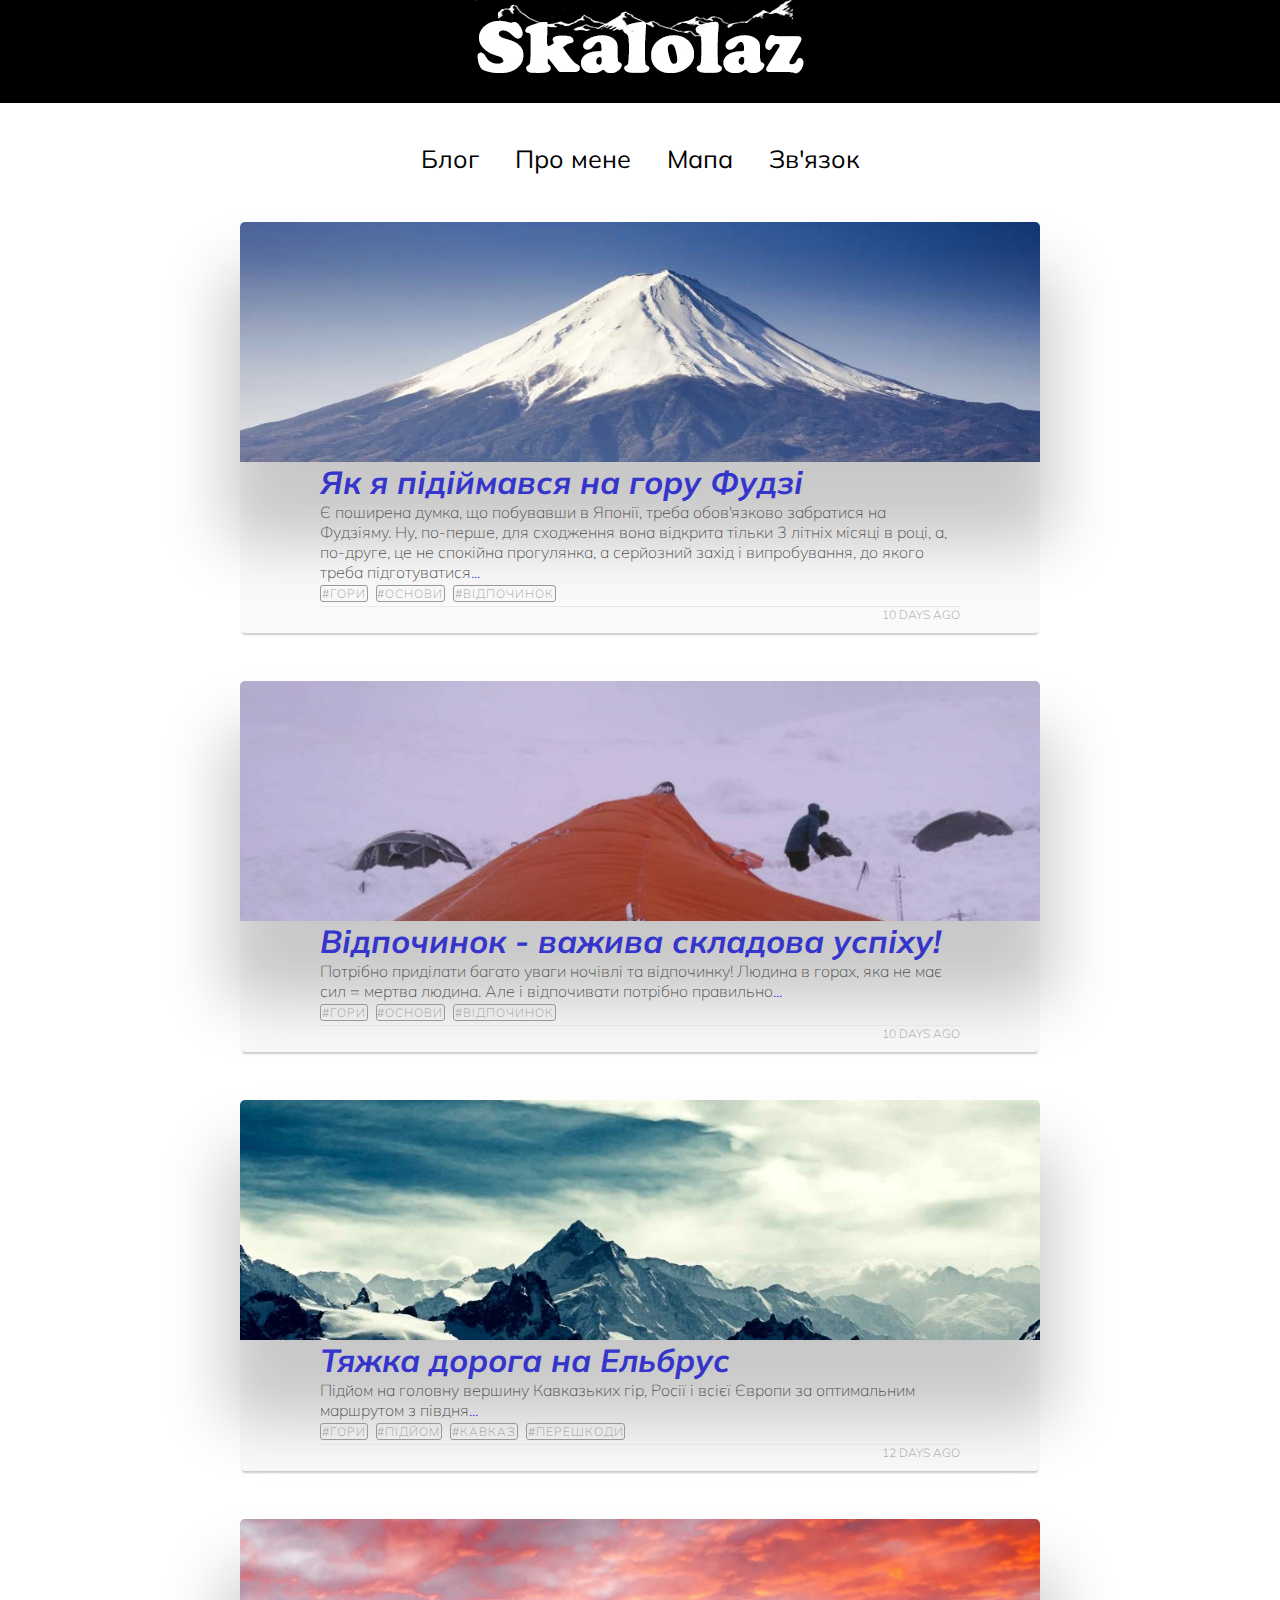
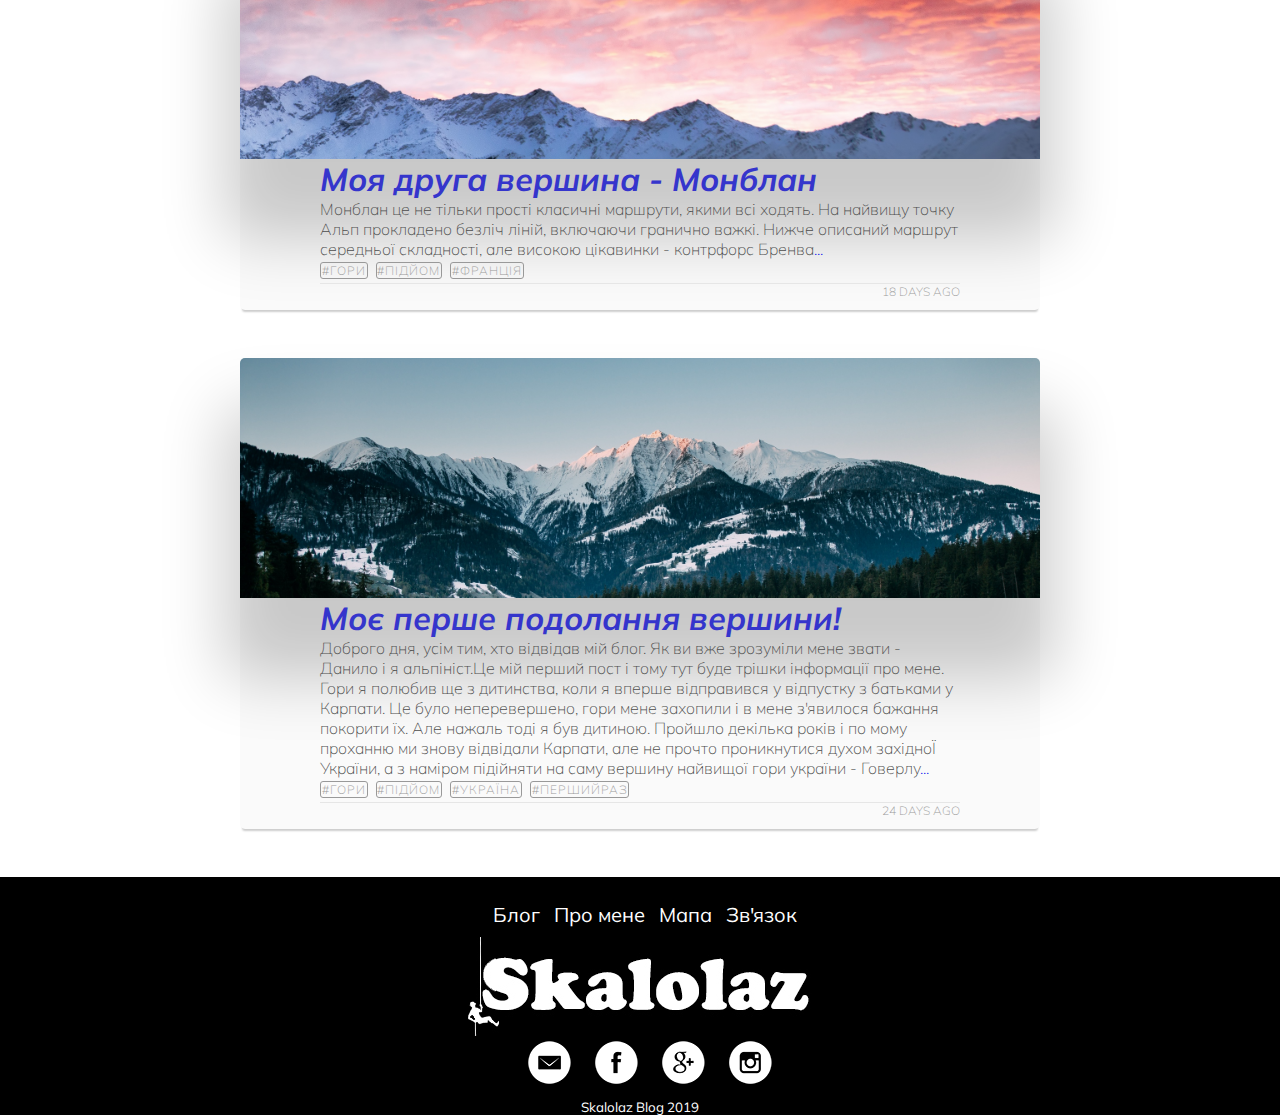
<file: index.html>
<!DOCTYPE html>
<html lang="en">
<head>
	<meta charset="UTF-8">
	<title>Skalolaz Blog</title>
	<link rel="stylesheet" href="css/style.css">
	<link rel="stylesheet" href="js/script.js">
	<link href="https://fonts.googleapis.com/css?family=Muli" rel="stylesheet">
</head>
<body>
<header>
	<div class="logo">
		<div class="logo">
		<a href="index.html"><img class="graficlogo" src="img/logo2.png" alt="logo"></a>
		</div>
	</div>
	<nav>
		<div class="topnav" id="myTopnav">
			<a href="index.html">Блог</a>
			<a href="about.html">Про мене</a>
			<a href="location.html">Мапа</a>
			<a href="contact.html">Зв'язок</a>
			<!--<a id="menu" href="#" class="icon">&#9776;</a>-->
		</div>
	</nav>
</header>
<main>
	<div class="blog-container">
		<div class="blog-header">
			<div class="blog-cover5">				
			</div>
		</div>
		<div class="blog-body">
			<div class="blog-title">
				<h1><a href="blog-5.html">Як я підіймався на гору Фудзі</a></h1>
			</div>
			<div class="blog-text">
			<p>Є поширена думка, що побувавши в Японії, треба обов'язково забратися на Фудзіяму. Ну, по-перше, для сходження вона відкрита тільки 3 літніх місяці в році, а, по-друге, це не спокійна прогулянка, а серйозний захід і випробування, до якого треба підготуватися<a href="blog-5.html">...</a></p></p>
			</div>
			<div class="blog-tags">
				<ul>
					<li><a href="#">#Гори</a></li>
					<li><a href="#">#Основи</a></li>
					<li><a href="#">#Відпочинок</a></li>
				</ul>
			</div>
		</div>
		<div class="blog-footer">
			<ul>
				<li class="published-date">10 days ago</li>
			</ul>
		</div>
	</div>
		<div class="blog-container">
		<div class="blog-header">
			<div class="blog-cover4">				
			</div>
		</div>
		<div class="blog-body">
			<div class="blog-title">
				<h1><a href="blog-4.html">Відпочинок - важива складова успіху!</a></h1>
			</div>
			<div class="blog-text">
			<p>Потрібно приділати багато уваги ночівлі та відпочинку! Людина в горах, яка не має сил = мертва людина. Але і відпочивати потрібно правильно<a href="blog-4.html">...</a></p></p>
			</div>
			<div class="blog-tags">
				<ul>
					<li><a href="#">#Гори</a></li>
					<li><a href="#">#Основи</a></li>
					<li><a href="#">#Відпочинок</a></li>
				</ul>
			</div>
		</div>
		<div class="blog-footer">
			<ul>
				<li class="published-date">10 days ago</li>
			</ul>
		</div>
	</div>
	<div class="blog-container">
		<div class="blog-header">
			<div class="blog-cover3">				
			</div>
		</div>
		<div class="blog-body">
			<div class="blog-title">
				<h1><a href="blog-3.html">Тяжка дорога на Ельбрус</a></h1>
			</div>
			<div class="blog-text">
			<p>Підйом на головну вершину Кавказьких гір, Росії і всієї Європи за оптимальним маршрутом з півдня<a href="blog-3.html">...</a></p></p>
			</div>
			<div class="blog-tags">
				<ul>
					<li><a href="#">#Гори</a></li>
					<li><a href="#">#Підйом</a></li>
					<li><a href="#">#Кавказ</a></li>
					<li><a href="#">#Перешкоди</a></li>
				</ul>
			</div>
		</div>
		<div class="blog-footer">
			<ul>
				<li class="published-date">12 days ago</li>
			</ul>
		</div>
	</div>
	<div class="blog-container">
		<div class="blog-header">
			<div class="blog-cover2">				
			</div>
		</div>
		<div class="blog-body">
			<div class="blog-title">
				<h1><a href="blog-2.html">Моя друга вершина - Монблан</a></h1>
			</div>
			<div class="blog-text">
			<p>Монблан це не тільки прості класичні маршрути, якими всі ходять. На найвищу точку Альп прокладено безліч ліній, включаючи гранично важкі. Нижче описаний маршрут середньої складності, але високою цікавинки - контрфорс Бренва<a href="blog-2.html">...</a></p></p>
			</div>
			<div class="blog-tags">
				<ul>
					<li><a href="#">#Гори</a></li>
					<li><a href="#">#Підйом</a></li>
					<li><a href="#">#Франція</a></li>
				</ul>
			</div>
		</div>
		<div class="blog-footer">
			<ul>
				<li class="published-date">18 days ago</li>
			</ul>
		</div>
	</div>
	<div class="blog-container">
		<div class="blog-header">
			<div class="blog-cover1">				
			</div>
		</div>
		<div class="blog-body">
			<div class="blog-title">
				<h1><a href="blog-1.html">Моє перше подолання вершини!</a></h1>
			</div>
			<div class="blog-text">
				<p>Доброго дня, усім тим, хто відвідав мій блог. Як ви вже зрозуміли мене звати - Данило і я альпініст.Це мій перший пост і тому тут буде трішки інформації про мене. Гори я полюбив ще з дитинства, коли я вперше відправився у відпустку з батьками у Карпати. Це було неперевершено, гори мене захопили і в мене з'явилося бажання покорити їх. Але нажаль тоді я був дитиною. Пройшло декілька років і по мому проханню ми знову відвідали Карпати, але не прочто проникнутися духом західноЇ України, а з наміром підійняти на саму вершину найвищої гори україни - Говерлу<a href="blog-1.html">...</a></p>
			</div>
			<div class="blog-tags">
				<ul>
					<li><a href="#">#Гори</a></li>
					<li><a href="#">#Підйом</a></li>
					<li><a href="#">#Україна</a></li>
					<li><a href="#">#Першийраз</a></li>
				</ul>
			</div>
		</div>
		<div class="blog-footer">
			<ul>
				<li class="published-date">24 days ago</li>
			</ul>
		</div>
	</div>
</main>
<footer>
	<nav>
		<a href="index.html">Блог</a>
		<a href="about.html">Про мене</a>
		<a href="location.html">Мапа</a>
		<a href="contact.html">Зв'язок</a>
	</nav>
	<div class="logo">
		<a href="index.html"><img class="graficlogo1" src="img/logo1.jpg" alt="logo"></a>
	</div>
	<div class="social">
		<a href="https://mail.google.com/mail/u/0/"><img src="img/em.png" alt="e-mail"></a>
		<a href="https://www.facebook.com/profile.php?id=100021815264156"><img src="img/face.png" alt="facebook"></a>
		<a href="https://plus.google.com/?hl=ru"><img src="img/goo.png" alt="google+"></a>
		<a href="https://www.instagram.com/mountainstyle_/?hl=ru"><img src="img/inst.png" alt="instagram"></a>
	</div>
	<p>
		Skalolaz Blog 2019
	</p>
</footer>




	<!--<script src="js/script.js"></script>-->
</body>
</html>
</file>
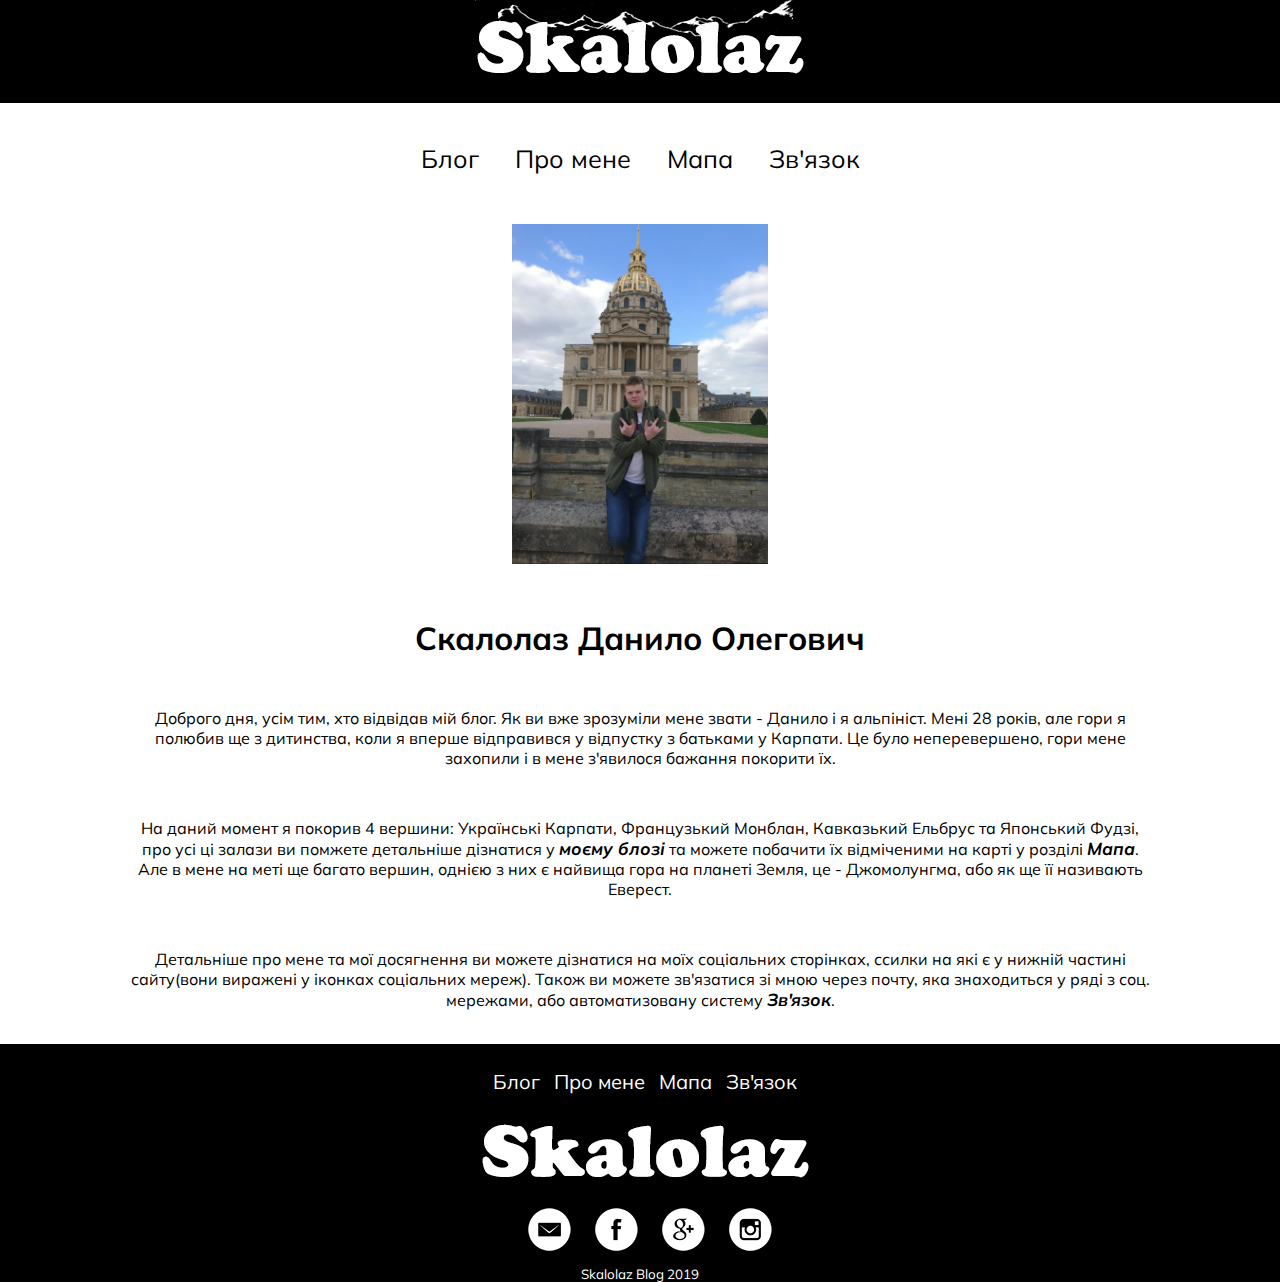
<file: about.html>
<!DOCTYPE html>
<html lang="en">
<head>
	<meta charset="UTF-8">
	<title>Skalolaz Blog</title>
	<link rel="stylesheet" href="css/style.css">
	<link rel="stylesheet" href="js/script.js">
	<link href="https://fonts.googleapis.com/css?family=Muli" rel="stylesheet">
</head>
<body>
<header>
	<div class="logo">
		<div class="logo">
		<a href="index.html"><img class="graficlogo" src="img/logo2.png" alt="logo"></a>
		</div>
	</div>
	<nav>
		<div class="topnav" id="myTopnav">
			<a href="index.html">Блог</a>
			<a href="about.html">Про мене</a>
			<a href="location.html">Мапа</a>
			<a href="contact.html">Зв'язок</a>
		</div>
	</nav>
</header>

<main>
	<div class="about_container">
	<img src="img/Skalolaz1.jpg" alt="Skalolaz">
	<h1>Скалолаз Данило Олегович</h1>
	<p>Доброго дня, усім тим, хто відвідав мій блог. Як ви вже зрозуміли мене звати - Данило і я альпініст. Мені 28 років, але гори я полюбив ще з дитинства, коли я вперше відправився у відпустку з батьками у Карпати. Це було неперевершено, гори мене захопили і в мене з'явилося бажання покорити їх.</p>
	<p>На даний момент я покорив 4 вершини: Українські Карпати, Французький Монблан, Кавказький Ельбрус та Японський Фудзі, про усі ці залази ви помжете детальніше дізнатися у <a href="index.html">моєму блозі</a> та можете побачити їх відміченими на карті у розділі <a href="location.html">Мапа</a>. Але в мене на меті ще багато вершин, однією з них є найвища гора на планеті Земля, це - Джомолунгма, або як ще її називають Еверест.</p>
	<p>Детальніше про мене та мої досягнення ви можете дізнатися на моїх соціальних сторінках, ссилки на які є у нижній частині сайту(вони виражені у іконках соціальних мереж). Також ви можете зв'язатися зі мною через почту, яка знаходиться у ряді з соц. мережами, або автоматизовану систему <a href="contact.html">Зв'язок</a>.</p>
</div>
</main>
<footer>
	<nav>
	<a href="index.html">Блог</a>
		<a href="about.html">Про мене</a>
		<a href="location.html">Мапа</a>
		<a href="contact.html">Зв'язок</a>
	</nav>
	<div class="logo">
		<a href="index.html"><img class="graficlogo1" src="img/logo.jpg" alt="logo"></a>
	</div>
	<div class="social">
		<a href="https://mail.google.com/mail/u/0/"><img src="img/em.png" alt="e-mail"></a>
		<a href="https://www.facebook.com/profile.php?id=100021815264156"><img src="img/face.png" alt="facebook"></a>
		<a href="https://plus.google.com/?hl=ru"><img src="img/goo.png" alt="google+"></a>
		<a href="https://www.instagram.com/mountainstyle_/?hl=ru"><img src="img/inst.png" alt="instagram"></a>
	</div>
	<p>
		Skalolaz Blog 2019
	</p>
</footer>




	<script src="js/script.js"></script>
</body>
</html>
</file>
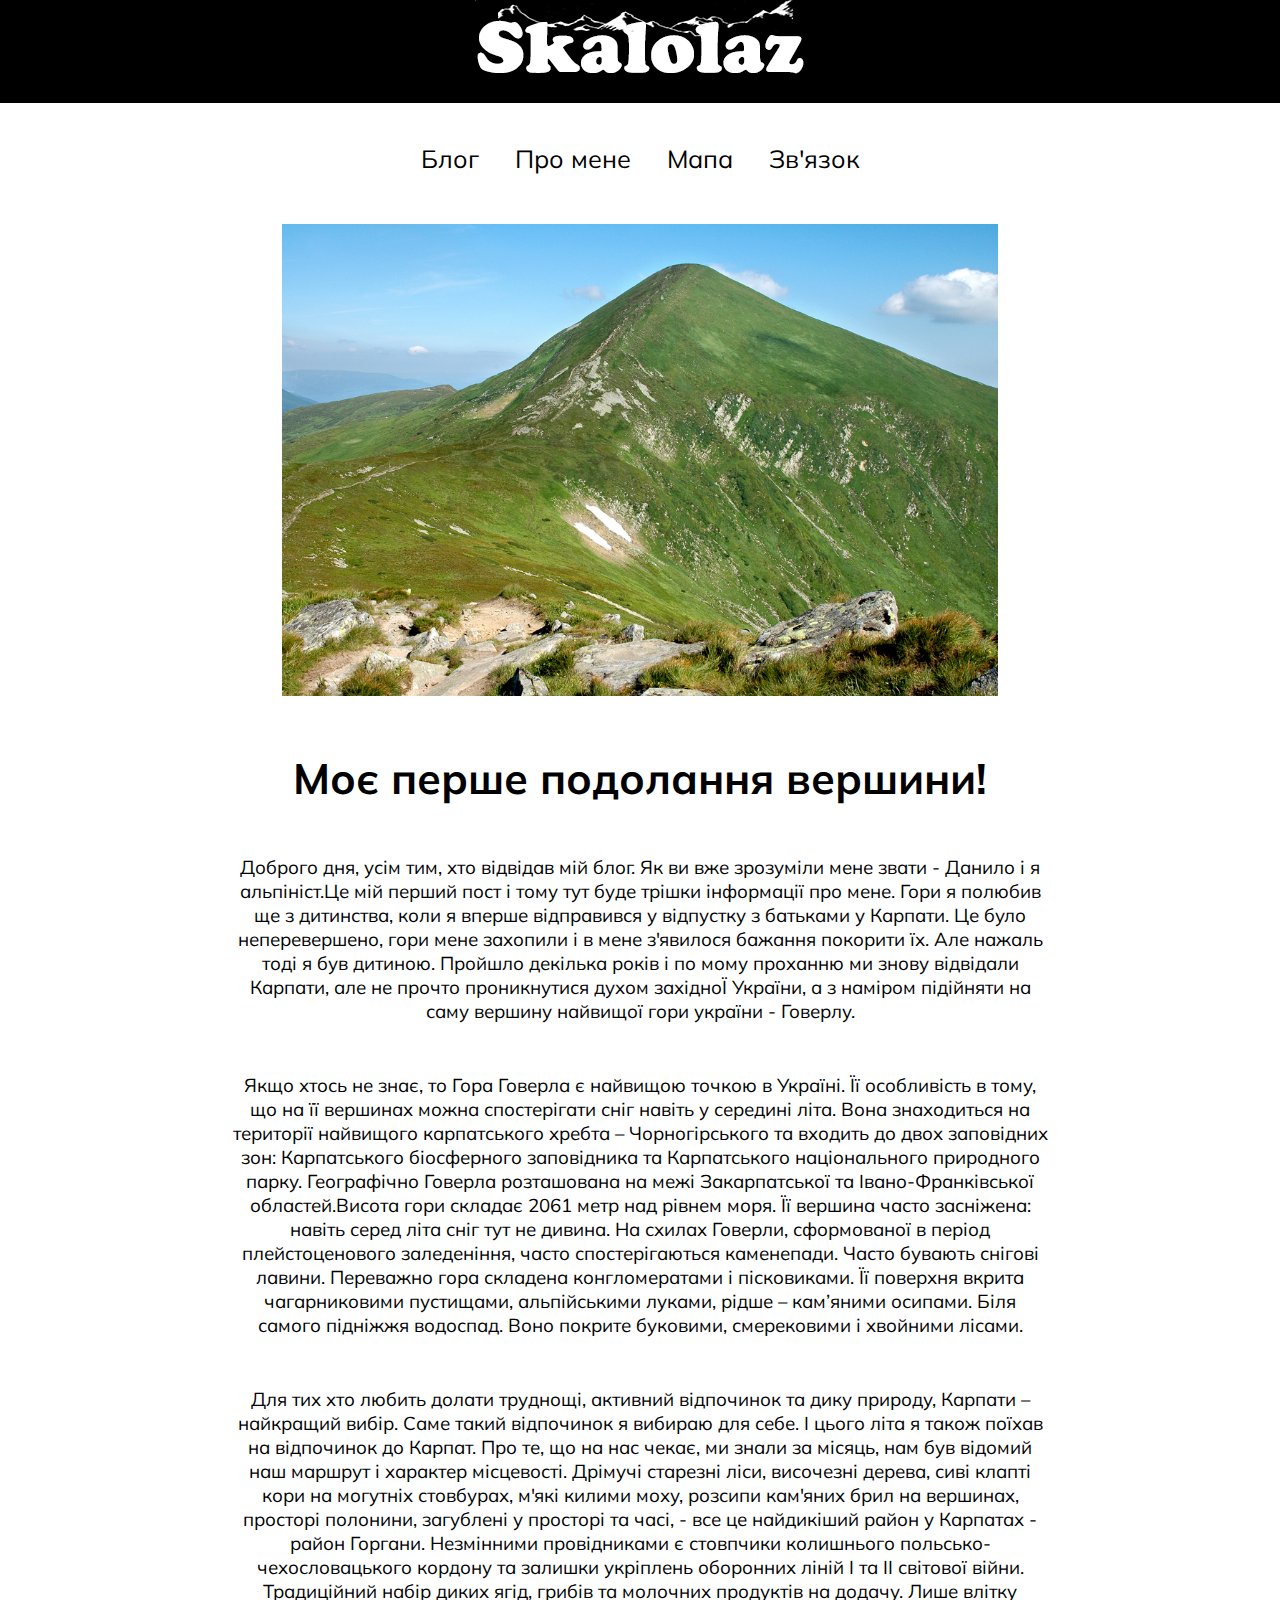
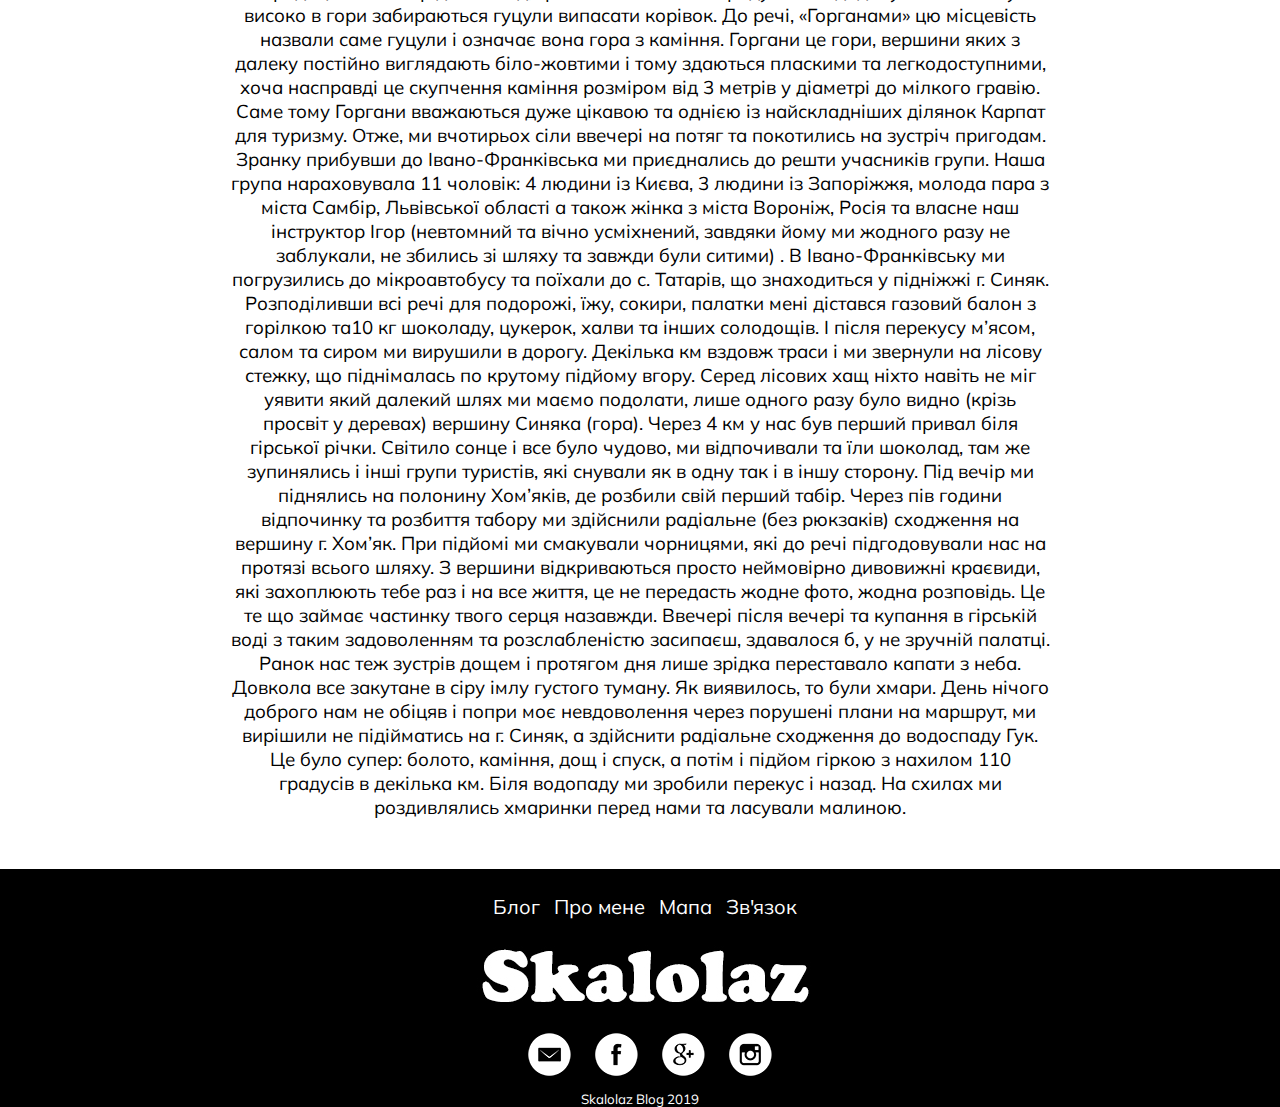
<file: blog-1.html>
<!DOCTYPE html>
<html lang="en">
<head>
	<meta charset="UTF-8">
	<title>Skalolaz Blog</title>
	<link rel="stylesheet" href="css/style.css">
	<link rel="stylesheet" href="js/script.js">
	<link href="https://fonts.googleapis.com/css?family=Muli" rel="stylesheet">
</head>
<body>
<header>
	<div class="logo">
		<div class="logo">
		<a href="index.html"><img class="graficlogo" src="img/logo2.png" alt="logo"></a>
		</div>
	</div>
	<nav>
		<div class="topnav" id="myTopnav">
			<a href="index.html">Блог</a>
			<a href="about.html">Про мене</a>
			<a href="location.html">Мапа</a>
			<a href="contact.html">Зв'язок</a>
		</div>
	</nav>
</header>

<main class="blog-1">
	<img src="img/goverla.jpg" alt="mountain">
	<div class="blog-1-container">
		<h2>Моє перше подолання вершини!</h2>
		<p>Доброго дня, усім тим, хто відвідав мій блог. Як ви вже зрозуміли мене звати - Данило і я альпініст.Це мій перший пост і тому тут буде трішки інформації про мене. Гори я полюбив ще з дитинства, коли я вперше відправився у відпустку з батьками у Карпати. Це було неперевершено, гори мене захопили і в мене з'явилося бажання покорити їх. Але нажаль тоді я був дитиною. Пройшло декілька років і по мому проханню ми знову відвідали Карпати, але не прочто проникнутися духом західноЇ України, а з наміром підійняти на саму вершину найвищої гори україни - Говерлу.</p>
		<p>Якщо хтось не знає, то Гора Говерла є найвищою точкою в Україні. Її особливість в тому, що на її вершинах можна спостерігати сніг навіть у середині літа. Вона знаходиться на території найвищого карпатського хребта – Чорногірського та входить до двох заповідних зон: Карпатського біосферного заповідника та Карпатського національного природного парку. Географічно Говерла розташована на межі Закарпатської та Івано-Франківської областей.Висота гори складає 2061 метр над рівнем моря. Її вершина часто засніжена: навіть серед літа сніг тут не дивина. На схилах Говерли, сформованої в період  плейстоценового заледеніння, часто спостерігаються каменепади. Часто бувають снігові лавини. Переважно гора складена конгломератами і пісковиками. Її поверхня вкрита чагарниковими пустищами, альпійськими луками, рідше – кам’яними осипами. Біля самого підніжжя водоспад. Воно покрите буковими, смерековими і хвойними лісами.</p>
		<p>Для тих хто любить долати труднощі, активний відпочинок та дику природу, Карпати – найкращий вибір. Саме такий відпочинок я вибираю для себе. І цього літа я також поїхав на відпочинок до Карпат. Про те, що на нас чекає, ми знали за місяць, нам був відомий наш маршрут і характер місцевості. Дрімучі старезні ліси, височезні дерева, сиві клапті кори на могутніх стовбурах, м'які килими моху, розсипи кам'яних брил на вершинах, просторі полонини, загублені у просторі та часі, - все це найдикіший район у Карпатах - район Горгани. Незмінними провідниками є стовпчики колишнього польсько-чехословацького кордону та залишки укріплень оборонних ліній І та ІІ світової війни. Традиційний набір диких ягід, грибів та молочних продуктів на додачу. Лише влітку високо в гори забираються гуцули випасати корівок. До речі, «Горганами» цю місцевість назвали саме гуцули і означає вона гора з каміння. Горгани це гори, вершини яких з далеку постійно виглядають біло-жовтими і тому здаються пласкими та легкодоступними, хоча насправді це скупчення каміння розміром від 3 метрів у діаметрі до мілкого гравію. Саме тому Горгани вважаються дуже цікавою та однією із найскладніших ділянок Карпат для туризму.
		Отже, ми вчотирьох сіли ввечері на потяг та покотились на зустріч пригодам. Зранку прибувши до Івано-Франківська ми приєднались до решти учасників групи. 
		Наша група нараховувала 11 чоловік: 4 людини із Києва, 3 людини із Запоріжжя, молода пара з міста Самбір, Львівської області а також жінка з міста Вороніж, Росія та власне наш інструктор Ігор (невтомний та вічно усміхнений, завдяки йому ми жодного разу не заблукали, не збились зі шляху та завжди були ситими) .
		В Івано-Франківську ми погрузились до мікроавтобусу та поїхали до с. Татарів, що знаходиться у підніжжі г. Синяк. Розподіливши всі речі для подорожі, їжу, сокири, палатки мені дістався газовий балон з горілкою та10 кг шоколаду, цукерок, халви та інших солодощів. І після перекусу м’ясом, салом та сиром ми вирушили в дорогу. Декілька км вздовж траси і ми звернули на лісову стежку, що піднімалась по крутому підйому вгору. Серед лісових хащ ніхто навіть не міг уявити який далекий шлях ми маємо подолати, лише одного разу було видно (крізь просвіт у деревах) вершину Синяка (гора). Через 4 км у нас був перший привал біля гірської річки. Світило сонце і все було чудово, ми відпочивали та їли шоколад, там же зупинялись і інші групи туристів, які снували як в одну так і в іншу сторону. Під вечір ми піднялись на полонину Хом’яків, де розбили свій перший табір. Через пів години відпочинку та розбиття табору ми здійснили радіальне (без рюкзаків) сходження на вершину г. Хом’як. При підйомі ми смакували чорницями, які до речі підгодовували нас на протязі всього шляху. З вершини відкриваються просто неймовірно дивовижні краєвиди, які захоплюють тебе раз і на все життя, це не передасть жодне фото, жодна розповідь. Це те що займає частинку твого серця назавжди. Ввечері після вечері та купання в гірській воді з таким задоволенням та розслабленістю засипаєш, здавалося б, у не зручній палатці.
		Ранок нас теж зустрів дощем і протягом дня лише зрідка переставало капати з неба. Довкола все закутане в сіру імлу густого туману. Як виявилось, то були хмари.
		День нічого доброго нам не обіцяв і попри моє невдоволення через порушені плани на маршрут, ми вирішили не підійматись на г. Синяк, а здійснити радіальне сходження до водоспаду Гук. Це було супер: болото, каміння, дощ і спуск, а потім і підйом гіркою з нахилом 110 градусів в декілька км. Біля водопаду ми зробили перекус і назад. На схилах ми роздивлялись хмаринки перед нами та ласували малиною. </p>

	</div>

</main>
<footer>
	<nav>
		<a href="index.html">Блог</a>
			<a href="about.html">Про мене</a>
			<a href="location.html">Мапа</a>
			<a href="contact.html">Зв'язок</a>
	</nav>
	<div class="logo">
		<a href="index.html"><img class="graficlogo1" src="img/logo.jpg" alt="logo"></a>
	</div>
	<div class="social">
		<a href="https://mail.google.com/mail/u/0/"><img src="img/em.png" alt="e-mail"></a>
		<a href="https://www.facebook.com/profile.php?id=100021815264156"><img src="img/face.png" alt="facebook"></a>
		<a href="https://plus.google.com/?hl=ru"><img src="img/goo.png" alt="google+"></a>
		<a href="https://www.instagram.com/mountainstyle_/?hl=ru"><img src="img/inst.png" alt="instagram"></a>
	</div>
	<p>
		Skalolaz Blog 2019
	</p>
</footer>

</body>
</html>
</file>
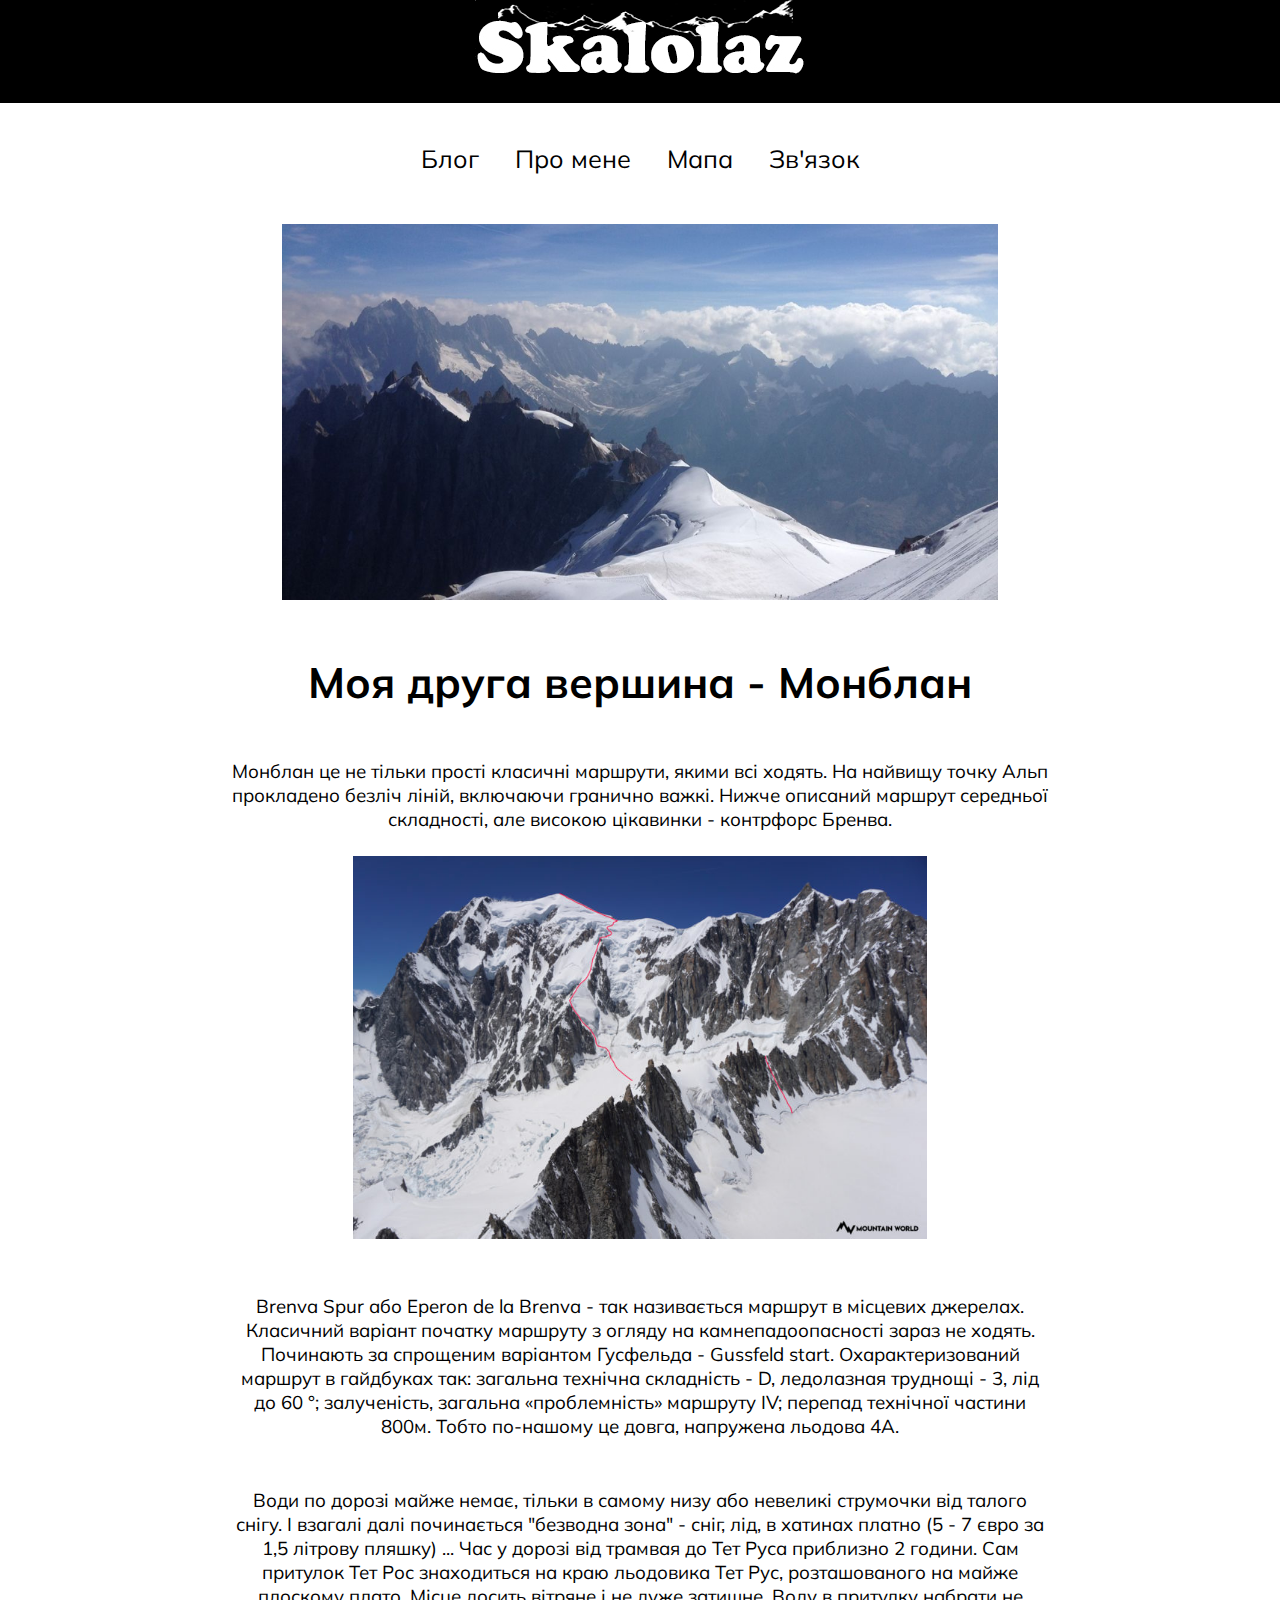
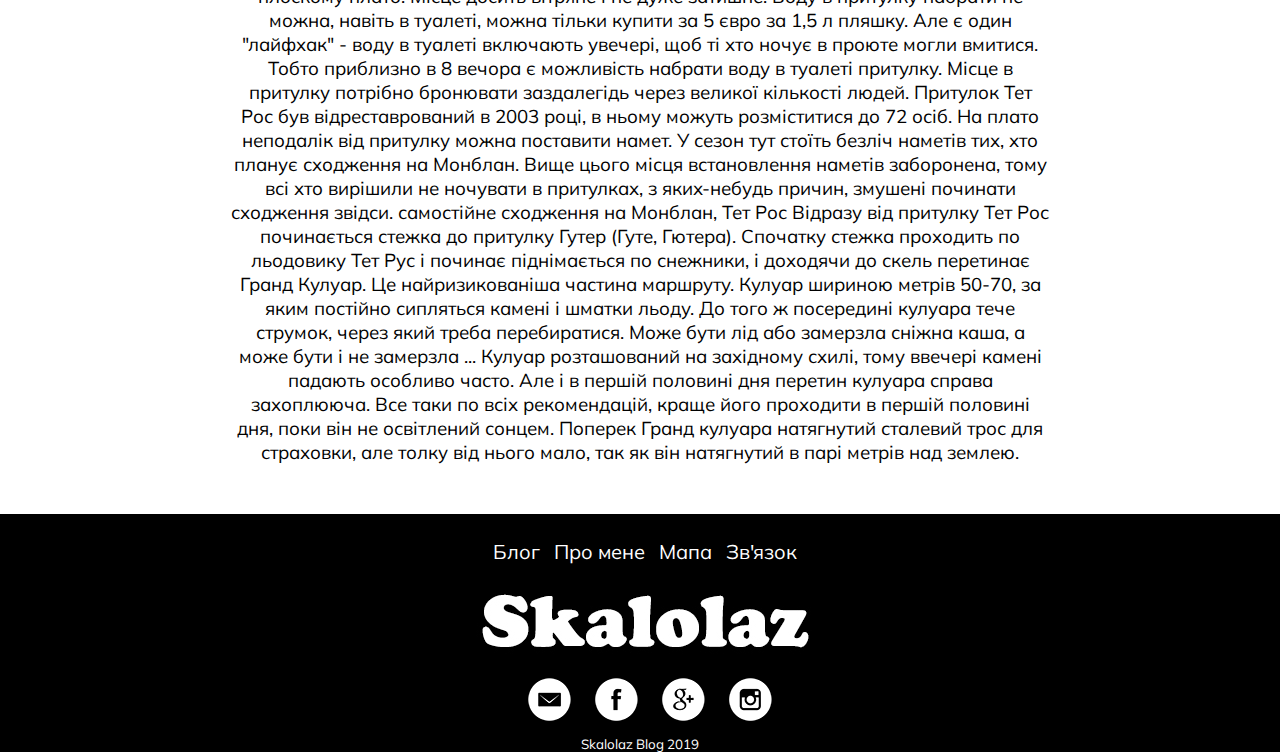
<file: blog-2.html>
<!DOCTYPE html>
<html lang="en">
<head>
	<meta charset="UTF-8">
	<title>Skalolaz Blog</title>
	<link rel="stylesheet" href="css/style.css">
	<link rel="stylesheet" href="js/script.js">
	<link href="https://fonts.googleapis.com/css?family=Muli" rel="stylesheet">
</head>
<body>
<header>
	<div class="logo">
		<div class="logo">
		<a href="index.html"><img class="graficlogo" src="img/logo2.png" alt="logo"></a>
		</div>
	</div>
	<nav>
		<div class="topnav" id="myTopnav">
			<a href="index.html">Блог</a>
			<a href="about.html">Про мене</a>
			<a href="location.html">Мапа</a>
			<a href="contact.html">Зв'язок</a>
		</div>
	</nav>
</header>

<main class="blog-1">
	<img src="img/monblan.jpg" alt="mountain">
	<div class="blog-1-container">
		<h2>Моя друга вершина - Монблан</h2>
		<p>Монблан це не тільки прості класичні маршрути, якими всі ходять. На найвищу точку Альп прокладено безліч ліній, включаючи гранично важкі. Нижче описаний маршрут середньої складності, але високою цікавинки - контрфорс Бренва.</p>
		<img src="img/monblan1.jpg" alt="marshrut">
		<p>Brenva Spur або Eperon de la Brenva - так називається маршрут в місцевих джерелах. Класичний варіант початку маршруту з огляду на камнепадоопасності зараз не ходять. Починають за спрощеним варіантом Гусфельда - Gussfeld start.
		Охарактеризований маршрут в гайдбуках так: загальна технічна складність - D, ледолазная труднощі - 3, лід до 60 °; залученість, загальна «проблемність» маршруту IV; перепад технічної частини 800м. Тобто по-нашому це довга, напружена льодова 4А.</p>
		<p>Води по дорозі майже немає, тільки в самому низу або невеликі струмочки від талого снігу. І взагалі далі починається "безводна зона" - сніг, лід, в хатинах платно (5 - 7 євро за 1,5 літрову пляшку) ...
		Час у дорозі від трамвая до Тет Руса приблизно 2 години.
		Сам притулок Тет Рос знаходиться на краю льодовика Тет Рус, розташованого на майже плоскому плато. Місце досить вітряне і не дуже затишне. Воду в притулку набрати не можна, навіть в туалеті, можна тільки купити за 5 євро за 1,5 л пляшку. Але є один "лайфхак" - воду в туалеті включають увечері, щоб ті хто ночує в проюте могли вмитися. Тобто приблизно в 8 вечора є можливість набрати воду в туалеті притулку. Місце в притулку потрібно бронювати заздалегідь через великої кількості людей. Притулок Тет Рос був відреставрований в 2003 році, в ньому можуть розміститися до 72 осіб. На плато неподалік від притулку можна поставити намет. У сезон тут стоїть безліч наметів тих, хто планує сходження на Монблан. Вище цього місця встановлення наметів заборонена, тому всі хто вирішили не ночувати в притулках, з яких-небудь причин, змушені починати сходження звідси.
		самостійне сходження на Монблан, Тет Рос
		Відразу від притулку Тет Рос починається стежка до притулку Гутер (Гуте, Гютера). Спочатку стежка проходить по льодовику Тет Рус і починає піднімається по снежники, і доходячи до скель перетинає Гранд Кулуар. Це найризикованіша частина маршруту. Кулуар шириною метрів 50-70, за яким постійно сипляться камені і шматки льоду. До того ж посередині кулуара тече струмок, через який треба перебиратися. Може бути лід або замерзла сніжна каша, а може бути і не замерзла ... Кулуар розташований на західному схилі, тому ввечері камені падають особливо часто. Але і в першій половині дня перетин кулуара справа захоплююча. Все таки по всіх рекомендацій, краще його проходити в першій половині дня, поки він не освітлений сонцем.

		Поперек Гранд кулуара натягнутий сталевий трос для страховки, але толку від нього мало, так як він натягнутий в парі метрів над землею.</p>
	</div>

</main>
<footer>
	<nav>
		<a href="index.html">Блог</a>
			<a href="about.html">Про мене</a>
			<a href="location.html">Мапа</a>
			<a href="contact.html">Зв'язок</a>
	</nav>
	<div class="logo">
		<a href="index.html"><img class="graficlogo1" src="img/logo.jpg" alt="logo"></a>
	</div>
	<div class="social">
		<a href="https://mail.google.com/mail/u/0/"><img src="img/em.png" alt="e-mail"></a>
		<a href="https://www.facebook.com/profile.php?id=100021815264156"><img src="img/face.png" alt="facebook"></a>
		<a href="https://plus.google.com/?hl=ru"><img src="img/goo.png" alt="google+"></a>
		<a href="https://www.instagram.com/mountainstyle_/?hl=ru"><img src="img/inst.png" alt="instagram"></a>
	</div>
	<p>
		Skalolaz Blog 2019
	</p>
</footer>

</body>
</html>
</file>
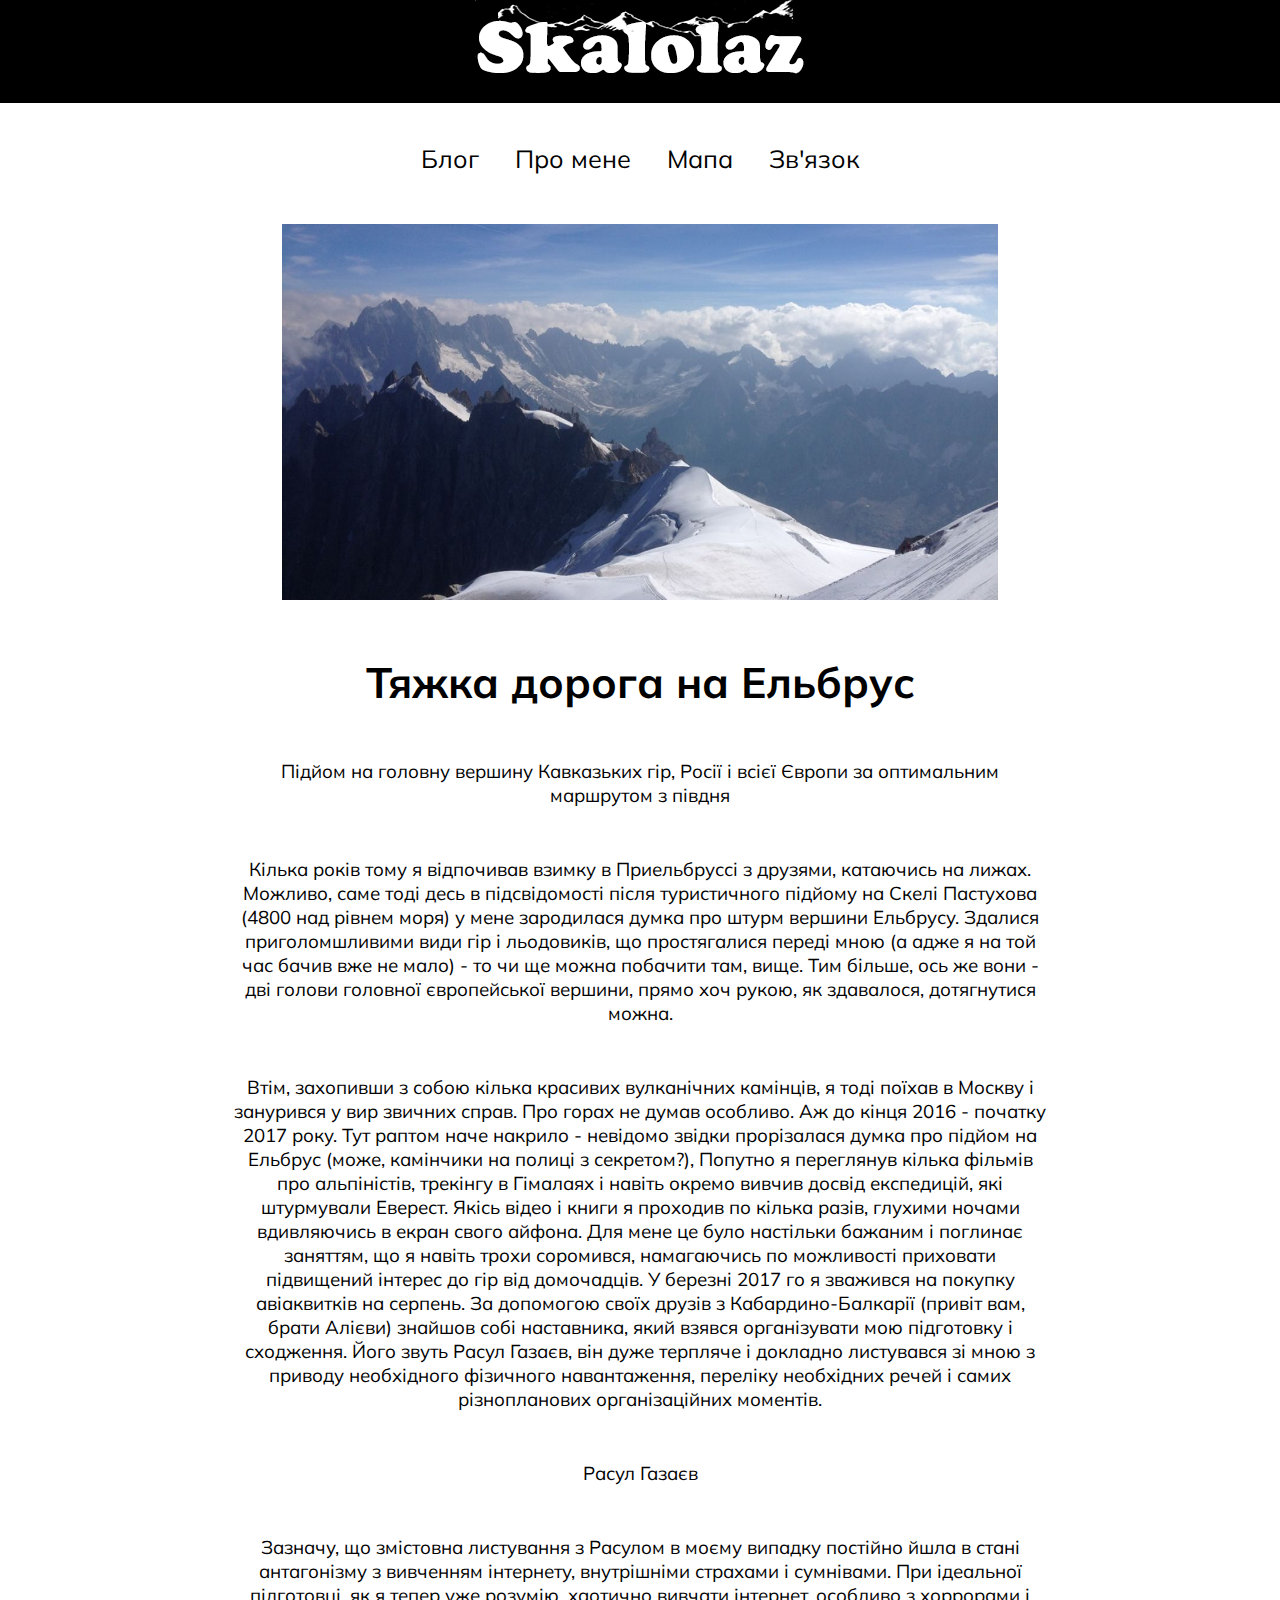
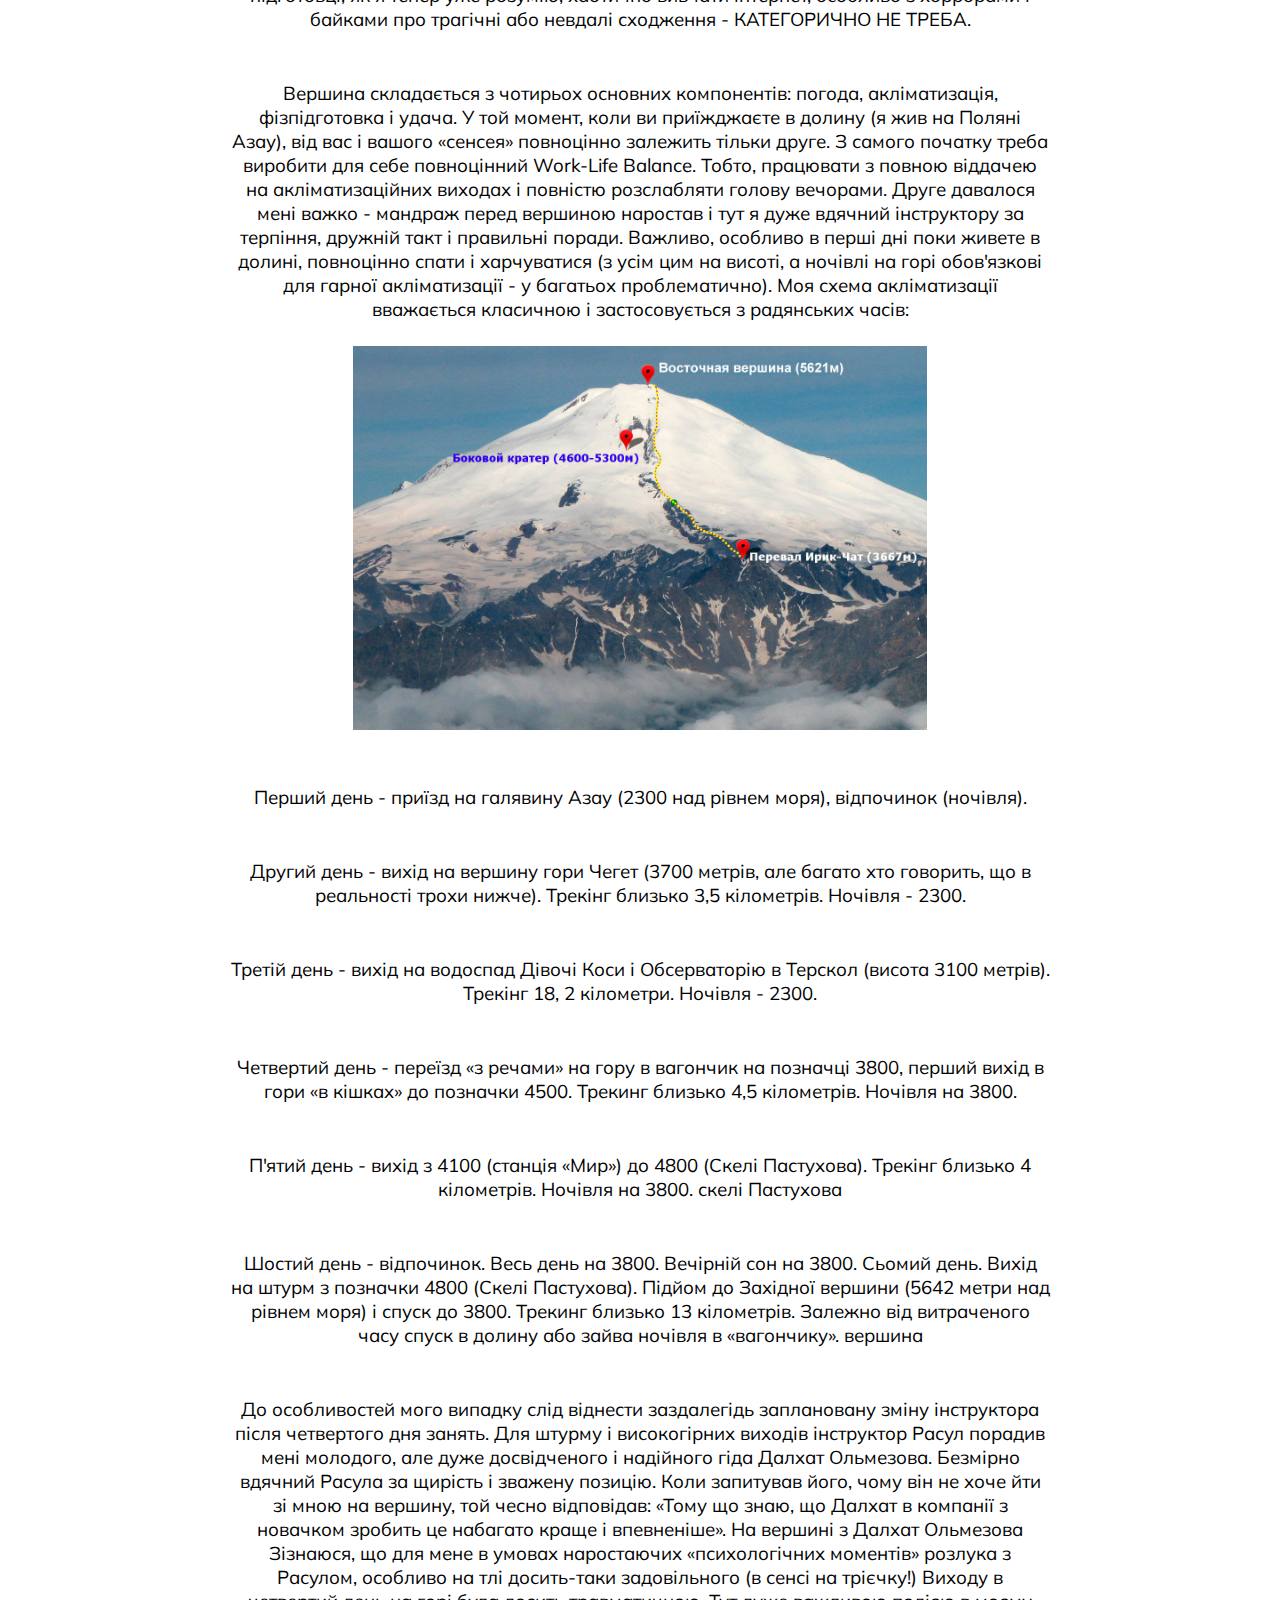
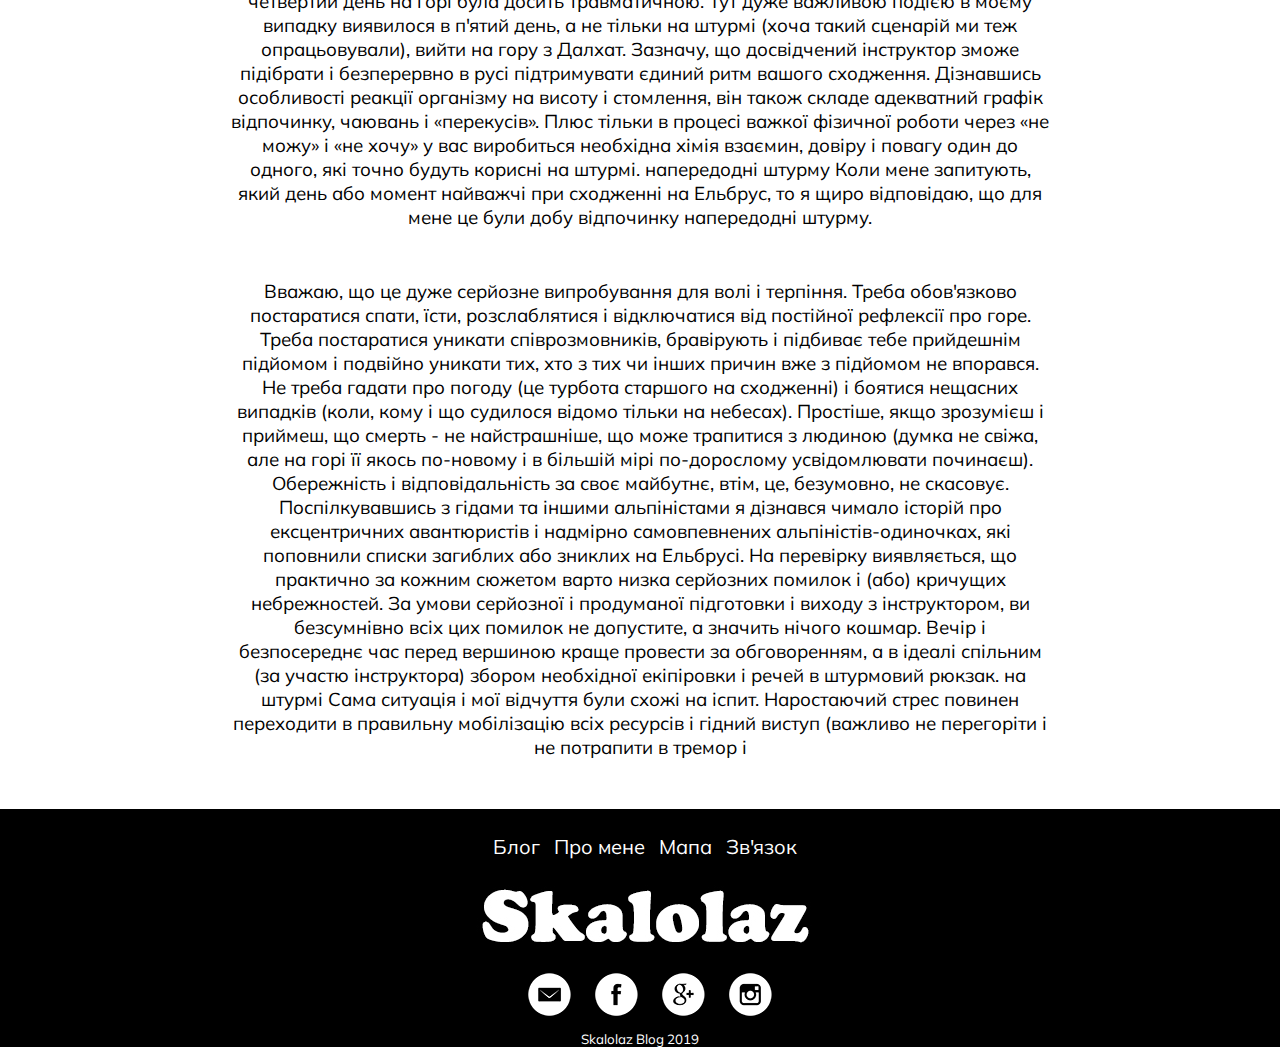
<file: blog-3.html>
<!DOCTYPE html>
<html lang="en">
<head>
	<meta charset="UTF-8">
	<title>Skalolaz Blog</title>
	<link rel="stylesheet" href="css/style.css">
	<link rel="stylesheet" href="js/script.js">
	<link href="https://fonts.googleapis.com/css?family=Muli" rel="stylesheet">
</head>
<body>
<header>
	<div class="logo">
		<div class="logo">
		<a href="index.html"><img class="graficlogo" src="img/logo2.png" alt="logo"></a>
		</div>
	</div>
	<nav>
		<div class="topnav" id="myTopnav">
			<a href="index.html">Блог</a>
			<a href="about.html">Про мене</a>
			<a href="location.html">Мапа</a>
			<a href="contact.html">Зв'язок</a>
		</div>
	</nav>
</header>

<main class="blog-1">
	<img src="img/monblan.jpg" alt="mountain">
	<div class="blog-1-container">
		<h2>Тяжка дорога на Ельбрус</h2>
		<p>Підйом на головну вершину Кавказьких гір, Росії і всієї Європи за оптимальним маршрутом з півдня</p>
		<p>Кілька років тому я відпочивав взимку в Приельбруссі з друзями, катаючись на лижах. Можливо, саме тоді десь в підсвідомості після туристичного підйому на Скелі Пастухова (4800 над рівнем моря) у мене зародилася думка про штурм вершини Ельбрусу. Здалися приголомшливими види гір і льодовиків, що простягалися переді мною (а адже я на той час бачив вже не мало) - то чи ще можна побачити там, вище. Тим більше, ось же вони - дві голови головної європейської вершини, прямо хоч рукою, як здавалося, дотягнутися можна.</p>
		<p>Втім, захопивши з собою кілька красивих вулканічних камінців, я тоді поїхав в Москву і занурився у вир звичних справ. Про горах не думав особливо.
		Аж до кінця 2016 - початку 2017 року. Тут раптом наче накрило - невідомо звідки прорізалася думка про підйом на Ельбрус (може, камінчики на полиці з секретом?), Попутно я переглянув кілька фільмів про альпіністів, трекінгу в Гімалаях і навіть окремо вивчив досвід експедицій, які штурмували Еверест.
		Якісь відео і книги я проходив по кілька разів, глухими ночами вдивляючись в екран свого айфона. Для мене це було настільки бажаним і поглинає заняттям, що я навіть трохи соромився, намагаючись по можливості приховати підвищений інтерес до гір від домочадців.
		У березні 2017 го я зважився на покупку авіаквитків на серпень. За допомогою своїх друзів з Кабардино-Балкарії (привіт вам, брати Алієви) знайшов собі наставника, який взявся організувати мою підготовку і сходження.
		Його звуть Расул Газаєв, він дуже терпляче і докладно листувався зі мною з приводу необхідного фізичного навантаження, переліку необхідних речей і самих різнопланових організаційних моментів.</p>
		<p align="center">Расул Газаєв</p>
		<p>Зазначу, що змістовна листування з Расулом в моєму випадку постійно йшла в стані антагонізму з вивченням інтернету, внутрішніми страхами і сумнівами. При ідеальної підготовці, як я тепер уже розумію, хаотично вивчати інтернет, особливо з хоррорами і байками про трагічні або невдалі сходження - КАТЕГОРИЧНО НЕ ТРЕБА.</p>
		<p>Вершина складається з чотирьох основних компонентів: погода, акліматизація, фізпідготовка і удача. У той момент, коли ви приїжджаєте в долину (я жив на Поляні Азау), від вас і вашого «сенсея» повноцінно залежить тільки друге.
		З самого початку треба виробити для себе повноцінний Work-Life Balance. Тобто, працювати з повною віддачею на акліматизаційних виходах і повністю розслабляти голову вечорами. Друге давалося мені важко - мандраж перед вершиною наростав і тут я дуже вдячний інструктору за терпіння, дружній такт і правильні поради.
		Важливо, особливо в перші дні поки живете в долині, повноцінно спати і харчуватися (з усім цим на висоті, а ночівлі на горі обов'язкові для гарної акліматизації - у багатьох проблематично). Моя схема акліматизації вважається класичною і застосовується з радянських часів:
		<img src="img/elbrus1.jpg" alt="elbrus">
		<p>Перший день - приїзд на галявину Азау (2300 над рівнем моря), відпочинок (ночівля).</p>
		<p>Другий день - вихід на вершину гори Чегет (3700 метрів, але багато хто говорить, що в реальності трохи нижче). Трекінг близько 3,5 кілометрів. Ночівля - 2300.</p>
		<p>Третій день - вихід на водоспад Дівочі Коси і Обсерваторію в Терскол (висота 3100 метрів). Трекінг 18, ​​2 кілометри. Ночівля - 2300.</p>
		<p>Четвертий день - переїзд «з речами» на гору в вагончик на позначці 3800, перший вихід в гори «в кішках» до позначки 4500. Трекинг близько 4,5 кілометрів. Ночівля на 3800.</p>
		<p>П'ятий день - вихід з 4100 (станція «Мир») до 4800 (Скелі Пастухова). Трекінг близько 4 кілометрів. Ночівля на 3800.
		скелі Пастухова
		<p>Шостий день - відпочинок. Весь день на 3800. Вечірній сон на 3800.
		Сьомий день. Вихід на штурм з позначки 4800 (Скелі Пастухова). Підйом до Західної вершини (5642 метри над рівнем моря) і спуск до 3800. Трекинг близько 13 кілометрів. Залежно від витраченого часу спуск в долину або зайва ночівля в «вагончику».
		вершина
		<p>До особливостей мого випадку слід віднести заздалегідь заплановану зміну інструктора після четвертого дня занять. Для штурму і високогірних виходів інструктор Расул порадив мені молодого, але дуже досвідченого і надійного гіда Далхат Ольмезова. Безмірно вдячний Расула за щирість і зважену позицію. Коли запитував його, чому він не хоче йти зі мною на вершину, той чесно відповідав: «Тому що знаю, що Далхат в компанії з новачком зробить це набагато краще і впевненіше».
		На вершині з Далхат Ольмезова
		Зізнаюся, що для мене в умовах наростаючих «психологічних моментів» розлука з Расулом, особливо на тлі досить-таки задовільного (в сенсі на трієчку!) Виходу в четвертий день на горі була досить травматичною. Тут дуже важливою подією в моєму випадку виявилося в п'ятий день, а не тільки на штурмі (хоча такий сценарій ми теж опрацьовували), вийти на гору з Далхат.
		Зазначу, що досвідчений інструктор зможе підібрати і безперервно в русі підтримувати єдиний ритм вашого сходження. Дізнавшись особливості реакції організму на висоту і стомлення, він також складе адекватний графік відпочинку, чаювань і «перекусів». Плюс тільки в процесі важкої фізичної роботи через «не можу» і «не хочу» у вас виробиться необхідна хімія взаємин, довіру і повагу один до одного, які точно будуть корисні на штурмі.
		напередодні штурму
		Коли мене запитують, який день або момент найважчі при сходженні на Ельбрус, то я щиро відповідаю, що для мене це були добу відпочинку напередодні штурму.</p>
		<p>Вважаю, що це дуже серйозне випробування для волі і терпіння. Треба обов'язково постаратися спати, їсти, розслаблятися і відключатися від постійної рефлексії про горе. Треба постаратися уникати співрозмовників, бравірують і підбиває тебе прийдешнім підйомом і подвійно уникати тих, хто з тих чи інших причин вже з підйомом не впорався. Не треба гадати про погоду (це турбота старшого на сходженні) і боятися нещасних випадків (коли, кому і що судилося відомо тільки на небесах).
		Простіше, якщо зрозумієш і приймеш, що смерть - не найстрашніше, що може трапитися з людиною (думка не свіжа, але на горі її якось по-новому і в більшій мірі по-дорослому усвідомлювати починаєш).
		Обережність і відповідальність за своє майбутнє, втім, це, безумовно, не скасовує. Поспілкувавшись з гідами та іншими альпіністами я дізнався чимало історій про ексцентричних авантюристів і надмірно самовпевнених альпіністів-одиночках, які поповнили списки загиблих або зниклих на Ельбрусі. На перевірку виявляється, що практично за кожним сюжетом варто низка серйозних помилок і (або) кричущих небрежностей.
		За умови серйозної і продуманої підготовки і виходу з інструктором, ви безсумнівно всіх цих помилок не допустите, а значить нічого кошмар. Вечір і безпосереднє час перед вершиною краще провести за обговоренням, а в ідеалі спільним (за участю інструктора) збором необхідної екіпіровки і речей в штурмовий рюкзак.
		на штурмі
		Сама ситуація і мої відчуття були схожі на іспит. Наростаючий стрес повинен переходити в правильну мобілізацію всіх ресурсів і гідний виступ (важливо не перегоріти і не потрапити в тремор і</p>
	</div>

</main>
<footer>
	<nav>
		<a href="index.html">Блог</a>
			<a href="about.html">Про мене</a>
			<a href="location.html">Мапа</a>
			<a href="contact.html">Зв'язок</a>
	</nav>
	<div class="logo">
		<a href="index.html"><img class="graficlogo1" src="img/logo.jpg" alt="logo"></a>
	</div>
	<div class="social">
		<a href="https://mail.google.com/mail/u/0/"><img src="img/em.png" alt="e-mail"></a>
		<a href="https://www.facebook.com/profile.php?id=100021815264156"><img src="img/face.png" alt="facebook"></a>
		<a href="https://plus.google.com/?hl=ru"><img src="img/goo.png" alt="google+"></a>
		<a href="https://www.instagram.com/mountainstyle_/?hl=ru"><img src="img/inst.png" alt="instagram"></a>
	</div>
	<p>
		Skalolaz Blog 2019
	</p>
</footer>

</body>
</html>
</file>
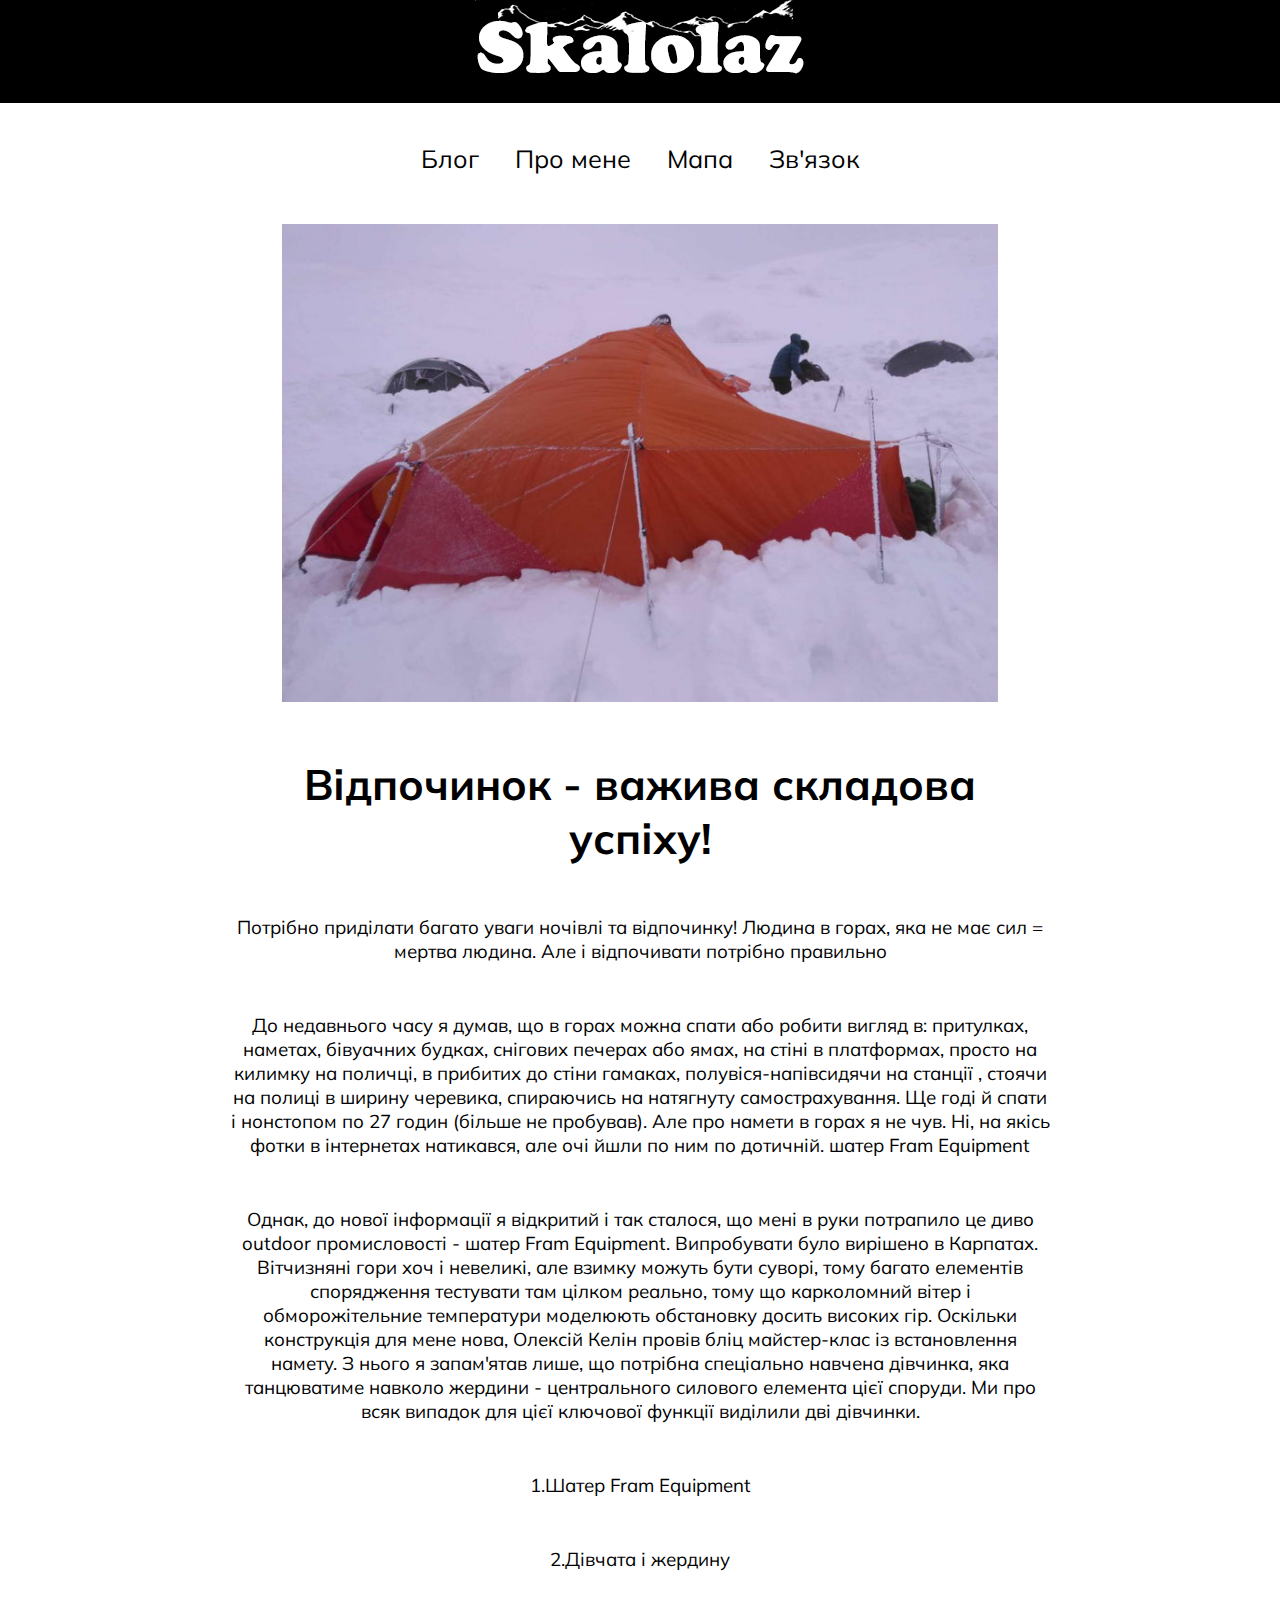
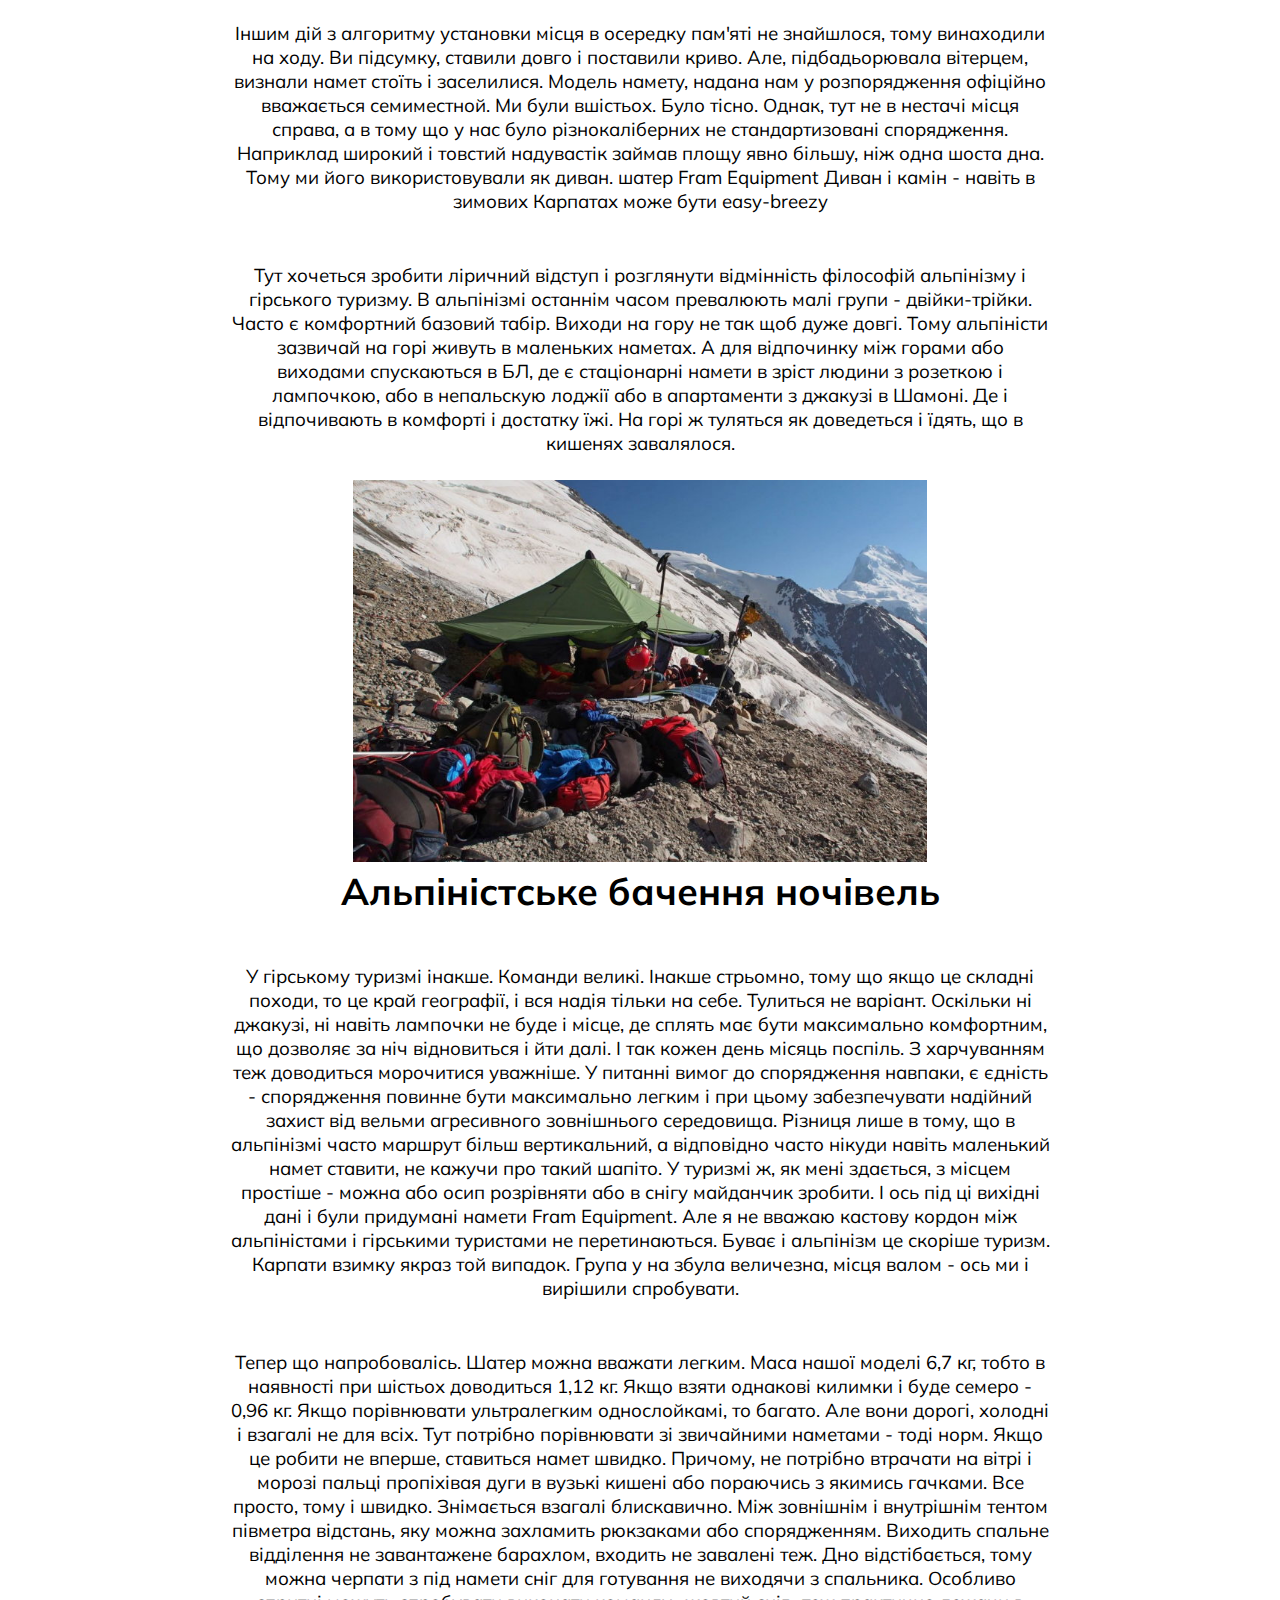
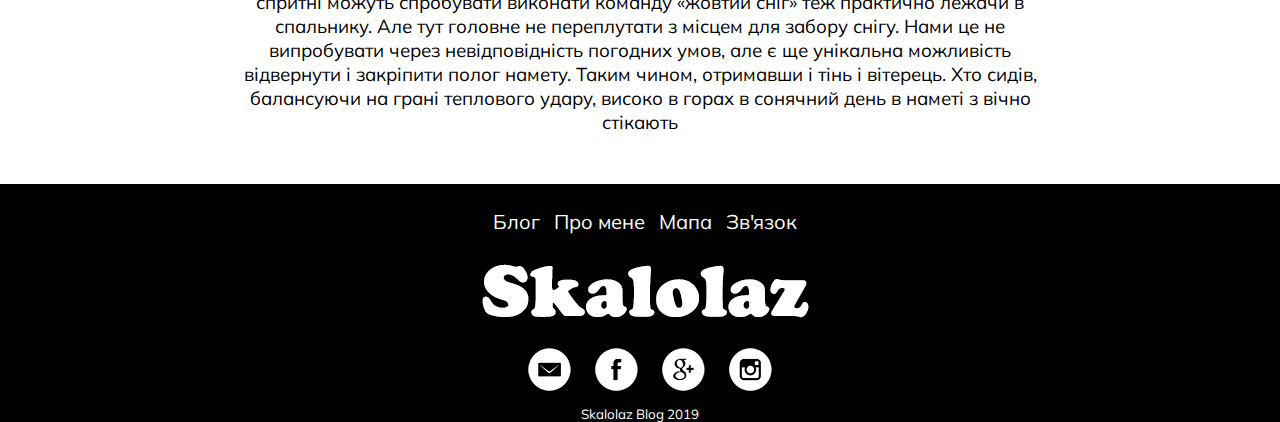
<file: blog-4.html>
<!DOCTYPE html>
<html lang="en">
<head>
	<meta charset="UTF-8">
	<title>Skalolaz Blog</title>
	<link rel="stylesheet" href="css/style.css">
	<link rel="stylesheet" href="js/script.js">
	<link href="https://fonts.googleapis.com/css?family=Muli" rel="stylesheet">
</head>
<body>
<header>
	<div class="logo">
		<div class="logo">
		<a href="index.html"><img class="graficlogo" src="img/logo2.png" alt="logo"></a>
		</div>
	</div>
	<nav>
		<div class="topnav" id="myTopnav">
			<a href="index.html">Блог</a>
			<a href="about.html">Про мене</a>
			<a href="location.html">Мапа</a>
			<a href="contact.html">Зв'язок</a>
		</div>
	</nav>
</header>

<main class="blog-1">
	<img src="img/shatri.jpg" alt="mountain">
	<div class="blog-1-container">
		<h2>Відпочинок - важива складова успіху!</h2>
		<p>Потрібно приділати багато уваги ночівлі та відпочинку! Людина в горах, яка не має сил = мертва людина. Але і відпочивати потрібно правильно</p>
		<p>До недавнього часу я думав, що в горах можна спати або робити вигляд в: притулках, наметах, бівуачних будках, снігових печерах або ямах, на стіні в платформах, просто на килимку на поличці, в прибитих до стіни гамаках, полувіся-напівсидячи на станції , стоячи на полиці в ширину черевика, спираючись на натягнуту самострахування. Ще годі й спати і нонстопом по 27 годин (більше не пробував). Але про намети в горах я не чув. Ні, на якісь фотки в інтернетах натикався, але очі йшли по ним по дотичній.
		шатер Fram Equipment</p>
		<p>Однак, до нової інформації я відкритий і так сталося, що мені в руки потрапило це диво outdoor промисловості - шатер Fram Equipment. Випробувати було вирішено в Карпатах. Вітчизняні гори хоч і невеликі, але взимку можуть бути суворі, тому багато елементів спорядження тестувати там цілком реально, тому що карколомний вітер і обморожітельние температури моделюють обстановку досить високих гір.
		Оскільки конструкція для мене нова, Олексій Келін провів бліц майстер-клас із встановлення намету. З нього я запам'ятав лише, що потрібна спеціально навчена дівчинка, яка танцюватиме навколо жердини - центрального силового елемента цієї споруди. Ми про всяк випадок для цієї ключової функції виділили дві дівчинки.</p>
		<p>1.Шатер Fram Equipment</p>
		<p>2.Дівчата і жердину</p>
		<p>Іншим дій з алгоритму установки місця в осередку пам'яті не знайшлося, тому винаходили на ходу. Ви підсумку, ставили довго і поставили криво. Але, підбадьорювала вітерцем, визнали намет стоїть і заселилися.
		Модель намету, надана нам у розпорядження офіційно вважається семиместной. Ми були вшістьох. Було тісно. Однак, тут не в нестачі місця справа, а в тому що у нас було різнокаліберних не стандартизовані спорядження. Наприклад широкий і товстий надувастік займав площу явно більшу, ніж одна шоста дна. Тому ми його використовували як диван.
		шатер Fram Equipment
		Диван і камін - навіть в зимових Карпатах може бути easy-breezy</p>
		<p>Тут хочеться зробити ліричний відступ і розглянути відмінність філософій альпінізму і гірського туризму.
		В альпінізмі останнім часом превалюють малі групи - двійки-трійки. Часто є комфортний базовий табір. Виходи на гору не так щоб дуже довгі. Тому альпіністи зазвичай на горі живуть в маленьких наметах. А для відпочинку між горами або виходами спускаються в БЛ, де є стаціонарні намети в зріст людини з розеткою і лампочкою, або в непальскую лоджії або в апартаменти з джакузі в Шамоні. Де і відпочивають в комфорті і достатку їжі. На горі ж туляться як доведеться і їдять, що в кишенях завалялося.</p>
		<img src="img/shatri1.jpg" alt="shater">
		<h1>Альпіністське бачення ночівель</h1>
		<p>У гірському туризмі інакше. Команди великі. Інакше стрьомно, тому що якщо це складні походи, то це край географії, і вся надія тільки на себе. Тулиться не варіант. Оскільки ні джакузі, ні навіть лампочки не буде і місце, де сплять має бути максимально комфортним, що дозволяє за ніч відновиться і йти далі. І так кожен день місяць поспіль. З харчуванням теж доводиться морочитися уважніше.

		У питанні вимог до спорядження навпаки, є єдність - спорядження повинне бути максимально легким і при цьому забезпечувати надійний захист від вельми агресивного зовнішнього середовища. Різниця лише в тому, що в альпінізмі часто маршрут більш вертикальний, а відповідно часто нікуди навіть маленький намет ставити, не кажучи про такий шапіто. У туризмі ж, як мені здається, з місцем простіше - можна або осип розрівняти або в снігу майданчик зробити. І ось під ці вихідні дані і були придумані намети Fram Equipment.

		Але я не вважаю кастову кордон між альпіністами і гірськими туристами не перетинаються. Буває і альпінізм це скоріше туризм. Карпати взимку якраз той випадок. Група у на збула величезна, місця валом - ось ми і вирішили спробувати.</p>

		<p>Тепер що напробовалісь.

		Шатер можна вважати легким. Маса нашої моделі 6,7 кг, тобто в наявності при шістьох доводиться 1,12 кг. Якщо взяти однакові килимки і буде семеро - 0,96 кг. Якщо порівнювати ультралегким однослойкамі, то багато. Але вони дорогі, холодні і взагалі не для всіх. Тут потрібно порівнювати зі звичайними наметами - тоді норм.

		Якщо це робити не вперше, ставиться намет швидко. Причому, не потрібно втрачати на вітрі і морозі пальці пропіхівая дуги в вузькі кишені або пораючись з якимись гачками. Все просто, тому і швидко. Знімається взагалі блискавично.

		Між зовнішнім і внутрішнім тентом півметра відстань, яку можна захламить рюкзаками або спорядженням. Виходить спальне відділення не завантажене барахлом, входить не завалені теж.

		Дно відстібається, тому можна черпати з під намети сніг для готування не виходячи з спальника. Особливо спритні можуть спробувати виконати команду «жовтий сніг» теж практично лежачи в спальнику. Але тут головне не переплутати з місцем для забору снігу.

		Нами це не випробувати через невідповідність погодних умов, але є ще унікальна можливість відвернути і закріпити полог намету. Таким чином, отримавши і тінь і вітерець. Хто сидів, балансуючи на грані теплового удару, високо в горах в сонячний день в наметі з вічно стікають</p>
	</div>

</main>
<footer>
	<nav>
		<a href="index.html">Блог</a>
			<a href="about.html">Про мене</a>
			<a href="location.html">Мапа</a>
			<a href="contact.html">Зв'язок</a>
	</nav>
	<div class="logo">
		<a href="index.html"><img class="graficlogo1" src="img/logo.jpg" alt="logo"></a>
	</div>
	<div class="social">
		<a href="https://mail.google.com/mail/u/0/"><img src="img/em.png" alt="e-mail"></a>
		<a href="https://www.facebook.com/profile.php?id=100021815264156"><img src="img/face.png" alt="facebook"></a>
		<a href="https://plus.google.com/?hl=ru"><img src="img/goo.png" alt="google+"></a>
		<a href="https://www.instagram.com/mountainstyle_/?hl=ru"><img src="img/inst.png" alt="instagram"></a>
	</div>
	<p>
		Skalolaz Blog 2019
	</p>
</footer>

</body>
</html>
</file>
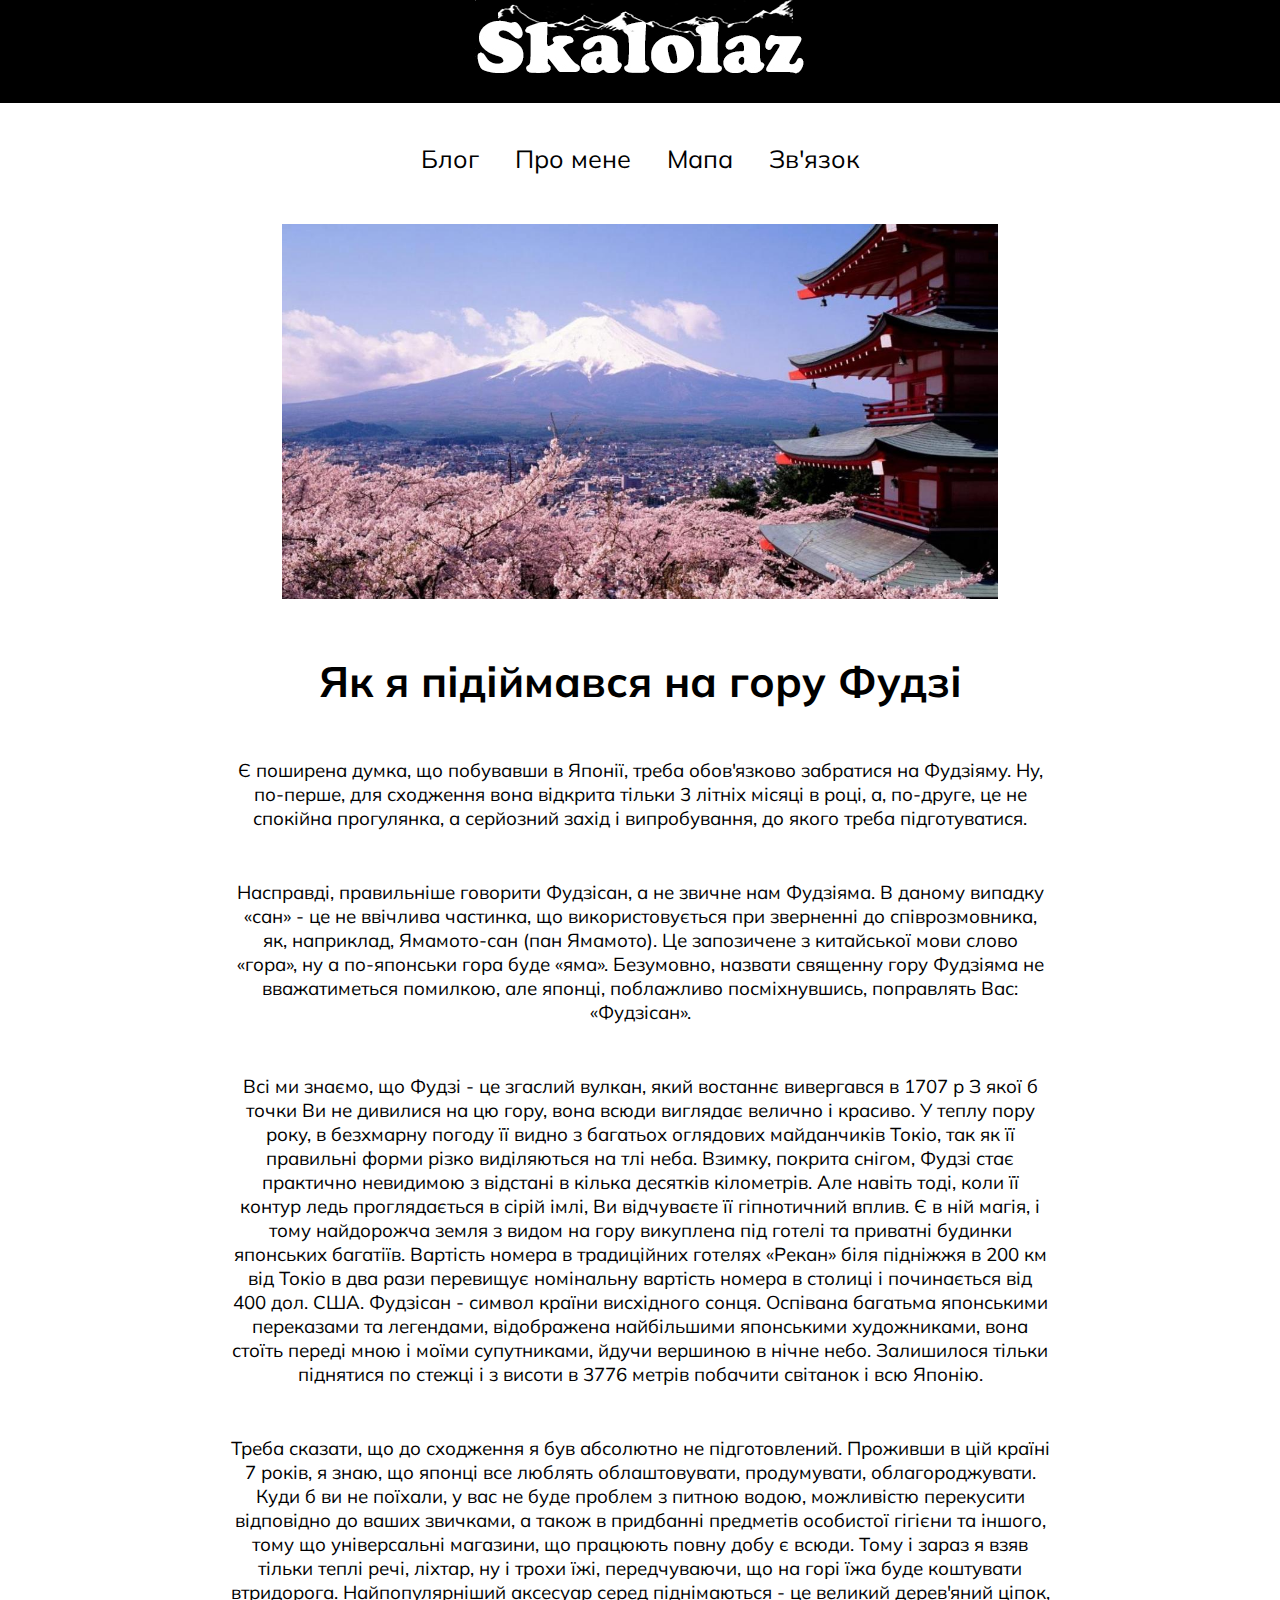
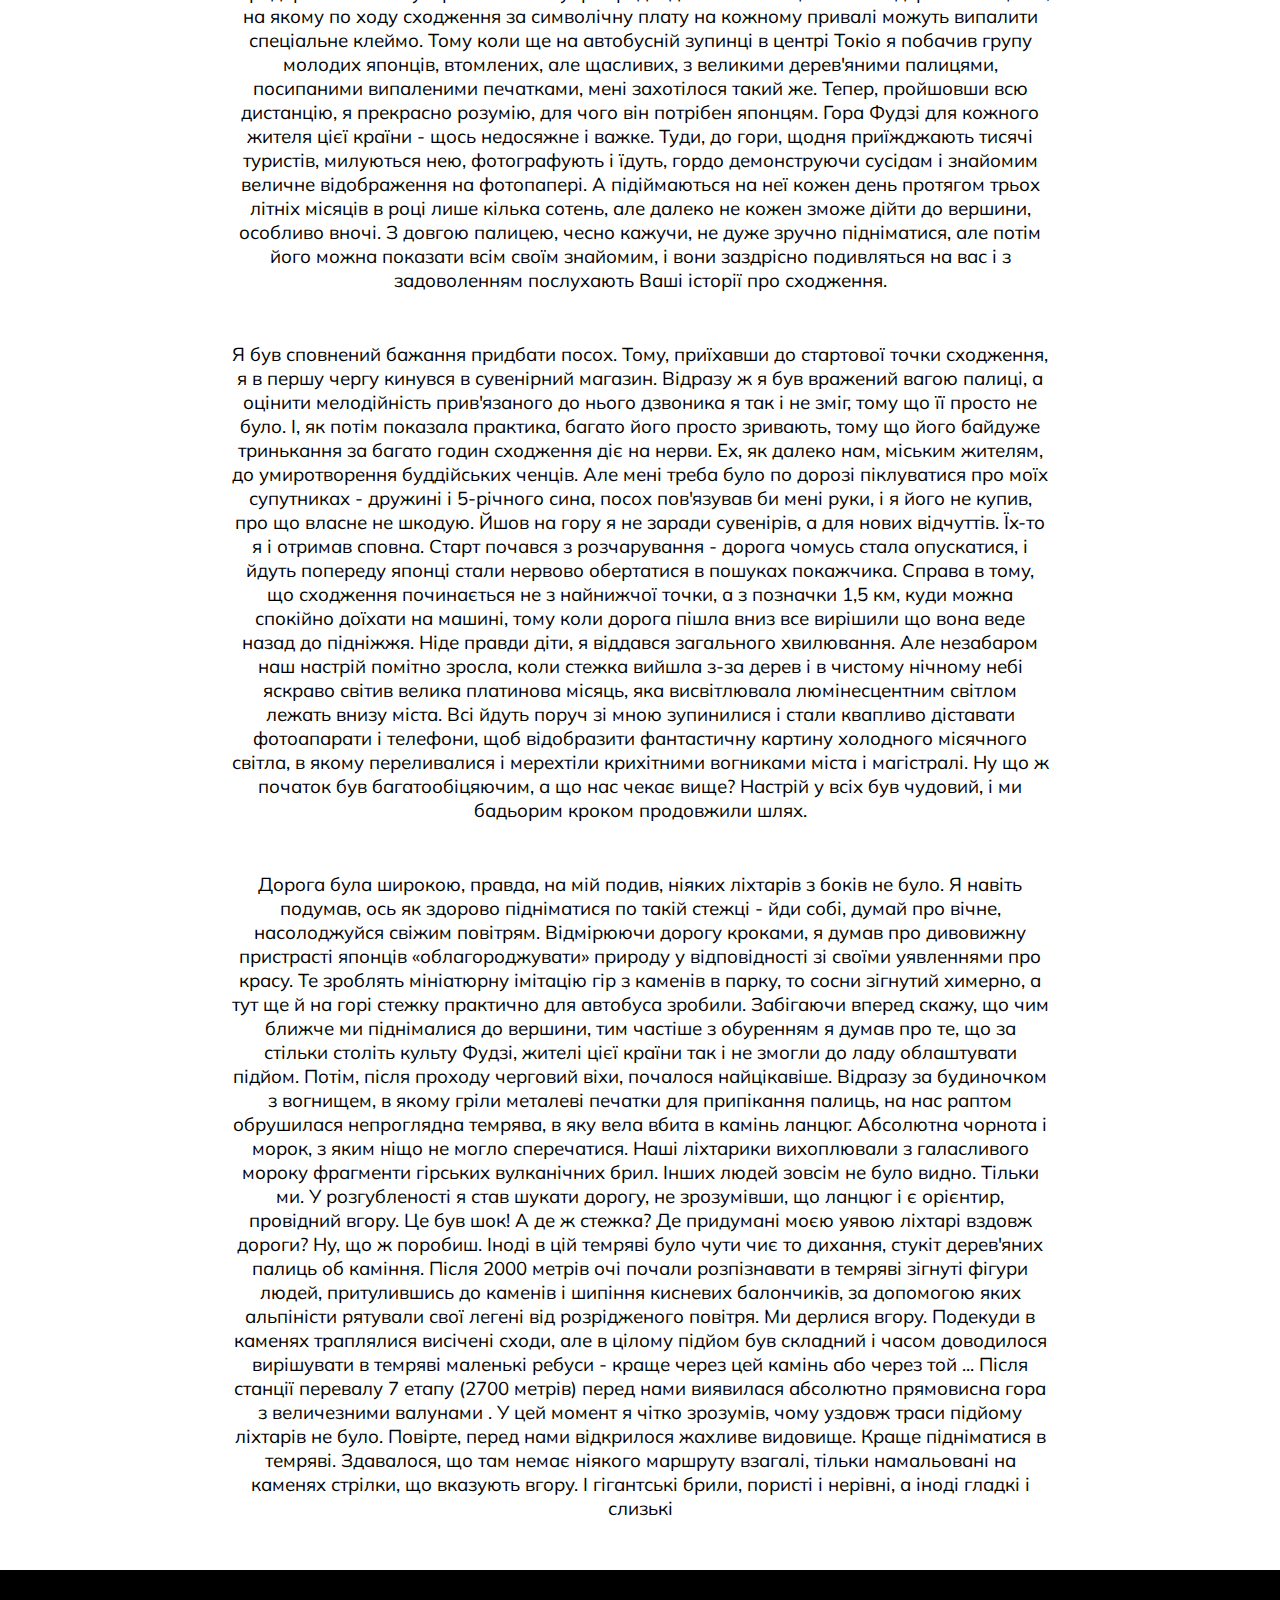
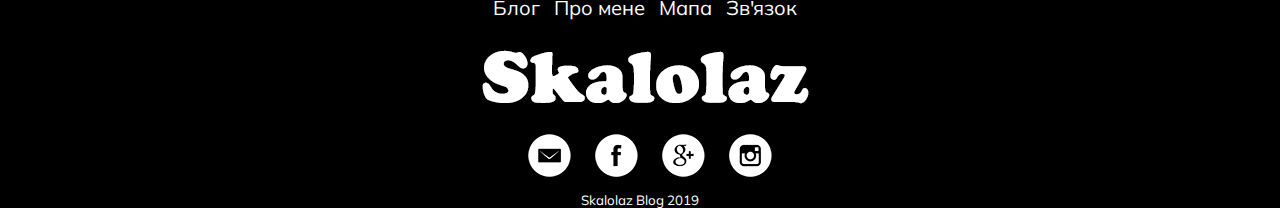
<file: blog-5.html>
<!DOCTYPE html>
<html lang="en">
<head>
	<meta charset="UTF-8">
	<title>Skalolaz Blog</title>
	<link rel="stylesheet" href="css/style.css">
	<link rel="stylesheet" href="js/script.js">
	<link href="https://fonts.googleapis.com/css?family=Muli" rel="stylesheet">
</head>
<body>
<header>
	<div class="logo">
		<div class="logo">
		<a href="index.html"><img class="graficlogo" src="img/logo2.png" alt="logo"></a>
		</div>
	</div>
	<nav>
		<div class="topnav" id="myTopnav">
			<a href="index.html">Блог</a>
			<a href="about.html">Про мене</a>
			<a href="location.html">Мапа</a>
			<a href="contact.html">Зв'язок</a>
		</div>
	</nav>
</header>

<main class="blog-1">
	<img src="img/fudzi2.jpg" alt="mountain">
	<div class="blog-1-container">
		<h2>Як я підіймався на гору Фудзі</h2>
		<p>Є поширена думка, що побувавши в Японії, треба обов'язково забратися на Фудзіяму. Ну, по-перше, для сходження вона відкрита тільки 3 літніх місяці в році, а, по-друге, це не спокійна прогулянка, а серйозний захід і випробування, до якого треба підготуватися.</p>
		<p>Насправді, правильніше говорити Фудзісан, а не звичне нам Фудзіяма. В даному випадку «сан» - це не ввічлива частинка, що використовується при зверненні до співрозмовника, як, наприклад, Ямамото-сан (пан Ямамото). Це запозичене з китайської мови слово «гора», ну а по-японськи гора буде «яма». Безумовно, назвати священну гору Фудзіяма не вважатиметься помилкою, але японці, поблажливо посміхнувшись, поправлять Вас: «Фудзісан».</p>

		<p>Всі ми знаємо, що Фудзі - це згаслий вулкан, який востаннє вивергався в 1707 р З якої б точки Ви не дивилися на цю гору, вона всюди виглядає велично і красиво. У теплу пору року, в безхмарну погоду її видно з багатьох оглядових майданчиків Токіо, так як її правильні форми різко виділяються на тлі неба. Взимку, покрита снігом, Фудзі стає практично невидимою з відстані в кілька десятків кілометрів. Але навіть тоді, коли її контур ледь проглядається в сірій імлі, Ви відчуваєте її гіпнотичний вплив. Є в ній магія, і тому найдорожча земля з видом на гору викуплена під готелі та приватні будинки японських багатіїв. Вартість номера в традиційних готелях «Рекан» біля підніжжя в 200 км від Токіо в два рази перевищує номінальну вартість номера в столиці і починається від 400 дол. США.
		Фудзісан - символ країни висхідного сонця. Оспівана багатьма японськими переказами та легендами, відображена найбільшими японськими художниками, вона стоїть переді мною і моїми супутниками, йдучи вершиною в нічне небо. Залишилося тільки піднятися по стежці і з висоти в 3776 метрів побачити світанок і всю Японію.</p>
		<p>Треба сказати, що до сходження я був абсолютно не підготовлений. Проживши в цій країні 7 років, я знаю, що японці все люблять облаштовувати, продумувати, облагороджувати. Куди б ви не поїхали, у вас не буде проблем з питною водою, можливістю перекусити відповідно до ваших звичками, а також в придбанні предметів особистої гігієни та іншого, тому що універсальні магазини, що працюють повну добу є всюди. Тому і зараз я взяв тільки теплі речі, ліхтар, ну і трохи їжі, передчуваючи, що на горі їжа буде коштувати втридорога.
		Найпопулярніший аксесуар серед піднімаються - це великий дерев'яний ціпок, на якому по ходу сходження за символічну плату на кожному привалі можуть випалити спеціальне клеймо. Тому коли ще на автобусній зупинці в центрі Токіо я побачив групу молодих японців, втомлених, але щасливих, з великими дерев'яними палицями, посипаними випаленими печатками, мені захотілося такий же. Тепер, пройшовши всю дистанцію, я прекрасно розумію, для чого він потрібен японцям. Гора Фудзі для кожного жителя цієї країни - щось недосяжне і важке. Туди, до гори, щодня приїжджають тисячі туристів, милуються нею, фотографують і їдуть, гордо демонструючи сусідам і знайомим величне відображення на фотопапері. А підіймаються на неї кожен день протягом трьох літніх місяців в році лише кілька сотень, але далеко не кожен зможе дійти до вершини, особливо вночі. З довгою палицею, чесно кажучи, не дуже зручно підніматися, але потім його можна показати всім своїм знайомим, і вони заздрісно подивляться на вас і з задоволенням послухають Ваші історії про сходження.</p>
		<p>Я був сповнений бажання придбати посох. Тому, приїхавши до стартової точки сходження, я в першу чергу кинувся в сувенірний магазин. Відразу ж я був вражений вагою палиці, а оцінити мелодійність прив'язаного до нього дзвоника я так і не зміг, тому що її просто не було. І, як потім показала практика, багато його просто зривають, тому що його байдуже тринькання за багато годин сходження діє на нерви. Ех, як далеко нам, міським жителям, до умиротворення буддійських ченців. Але мені треба було по дорозі піклуватися про моїх супутниках - дружині і 5-річного сина, посох пов'язував би мені руки, і я його не купив, про що власне не шкодую. Йшов на гору я не заради сувенірів, а для нових відчуттів. Їх-то я і отримав сповна.
		Старт почався з розчарування - дорога чомусь стала опускатися, і йдуть попереду японці стали нервово обертатися в пошуках покажчика. Справа в тому, що сходження починається не з найнижчої точки, а з позначки 1,5 км, куди можна спокійно доїхати на машині, тому коли дорога пішла вниз все вирішили що вона веде назад до підніжжя. Ніде правди діти, я віддався загального хвилювання. Але незабаром наш настрій помітно зросла, коли стежка вийшла з-за дерев і в чистому нічному небі яскраво світив велика платинова місяць, яка висвітлювала люмінесцентним світлом лежать внизу міста. Всі йдуть поруч зі мною зупинилися і стали квапливо діставати фотоапарати і телефони, щоб відобразити фантастичну картину холодного місячного світла, в якому переливалися і мерехтіли крихітними вогниками міста і магістралі. Ну що ж початок був багатообіцяючим, а що нас чекає вище? Настрій у всіх був чудовий, і ми бадьорим кроком продовжили шлях.</p>
		<p>Дорога була широкою, правда, на мій подив, ніяких ліхтарів з боків не було. Я навіть подумав, ось як здорово підніматися по такій стежці - йди собі, думай про вічне, насолоджуйся свіжим повітрям. Відмірюючи дорогу кроками, я думав про дивовижну пристрасті японців «облагороджувати» природу у відповідності зі своїми уявленнями про красу. Те зроблять мініатюрну імітацію гір з каменів в парку, то сосни зігнутий химерно, а тут ще й на горі стежку практично для автобуса зробили. Забігаючи вперед скажу, що чим ближче ми піднімалися до вершини, тим частіше з обуренням я думав про те, що за стільки століть культу Фудзі, жителі цієї країни так і не змогли до ладу облаштувати підйом.
		Потім, після проходу черговий віхи, почалося найцікавіше. Відразу за будиночком з вогнищем, в якому гріли металеві печатки для припікання палиць, на нас раптом обрушилася непроглядна темрява, в яку вела вбита в камінь ланцюг. Абсолютна чорнота і морок, з яким ніщо не могло сперечатися. Наші ліхтарики вихоплювали з галасливого мороку фрагменти гірських вулканічних брил. Інших людей зовсім не було видно. Тільки ми. У розгубленості я став шукати дорогу, не зрозумівши, що ланцюг і є орієнтир, провідний вгору. Це був шок! А де ж стежка? Де придумані моєю уявою ліхтарі вздовж дороги? Ну, що ж поробиш. Іноді в цій темряві було чути чиє то дихання, стукіт дерев'яних палиць об каміння. Після 2000 метрів очі почали розпізнавати в темряві зігнуті фігури людей, притулившись до каменів і шипіння кисневих балончиків, за допомогою яких альпіністи рятували свої легені від розрідженого повітря. Ми дерлися вгору. Подекуди в каменях траплялися висічені сходи, але в цілому підйом був складний і часом доводилося вирішувати в темряві маленькі ребуси - краще через цей камінь або через той ... Після станції перевалу 7 етапу (2700 метрів) перед нами виявилася абсолютно прямовисна гора з величезними валунами . У цей момент я чітко зрозумів, чому уздовж траси підйому ліхтарів не було. Повірте, перед нами відкрилося жахливе видовище. Краще підніматися в темряві. Здавалося, що там немає ніякого маршруту взагалі, тільки намальовані на каменях стрілки, що вказують вгору. І гігантські брили, пористі і нерівні, а іноді гладкі і слизькі</p>
	</div>

</main>
<footer>
	<nav>
		<a href="index.html">Блог</a>
			<a href="about.html">Про мене</a>
			<a href="location.html">Мапа</a>
			<a href="contact.html">Зв'язок</a>
	</nav>
	<div class="logo">
		<a href="index.html"><img class="graficlogo1" src="img/logo.jpg" alt="logo"></a>
	</div>
	<div class="social">
		<a href="https://mail.google.com/mail/u/0/"><img src="img/em.png" alt="e-mail"></a>
		<a href="https://www.facebook.com/profile.php?id=100021815264156"><img src="img/face.png" alt="facebook"></a>
		<a href="https://plus.google.com/?hl=ru"><img src="img/goo.png" alt="google+"></a>
		<a href="https://www.instagram.com/mountainstyle_/?hl=ru"><img src="img/inst.png" alt="instagram"></a>
	</div>
	<p>
		Skalolaz Blog 2019
	</p>
</footer>

</body>
</html>
</file>
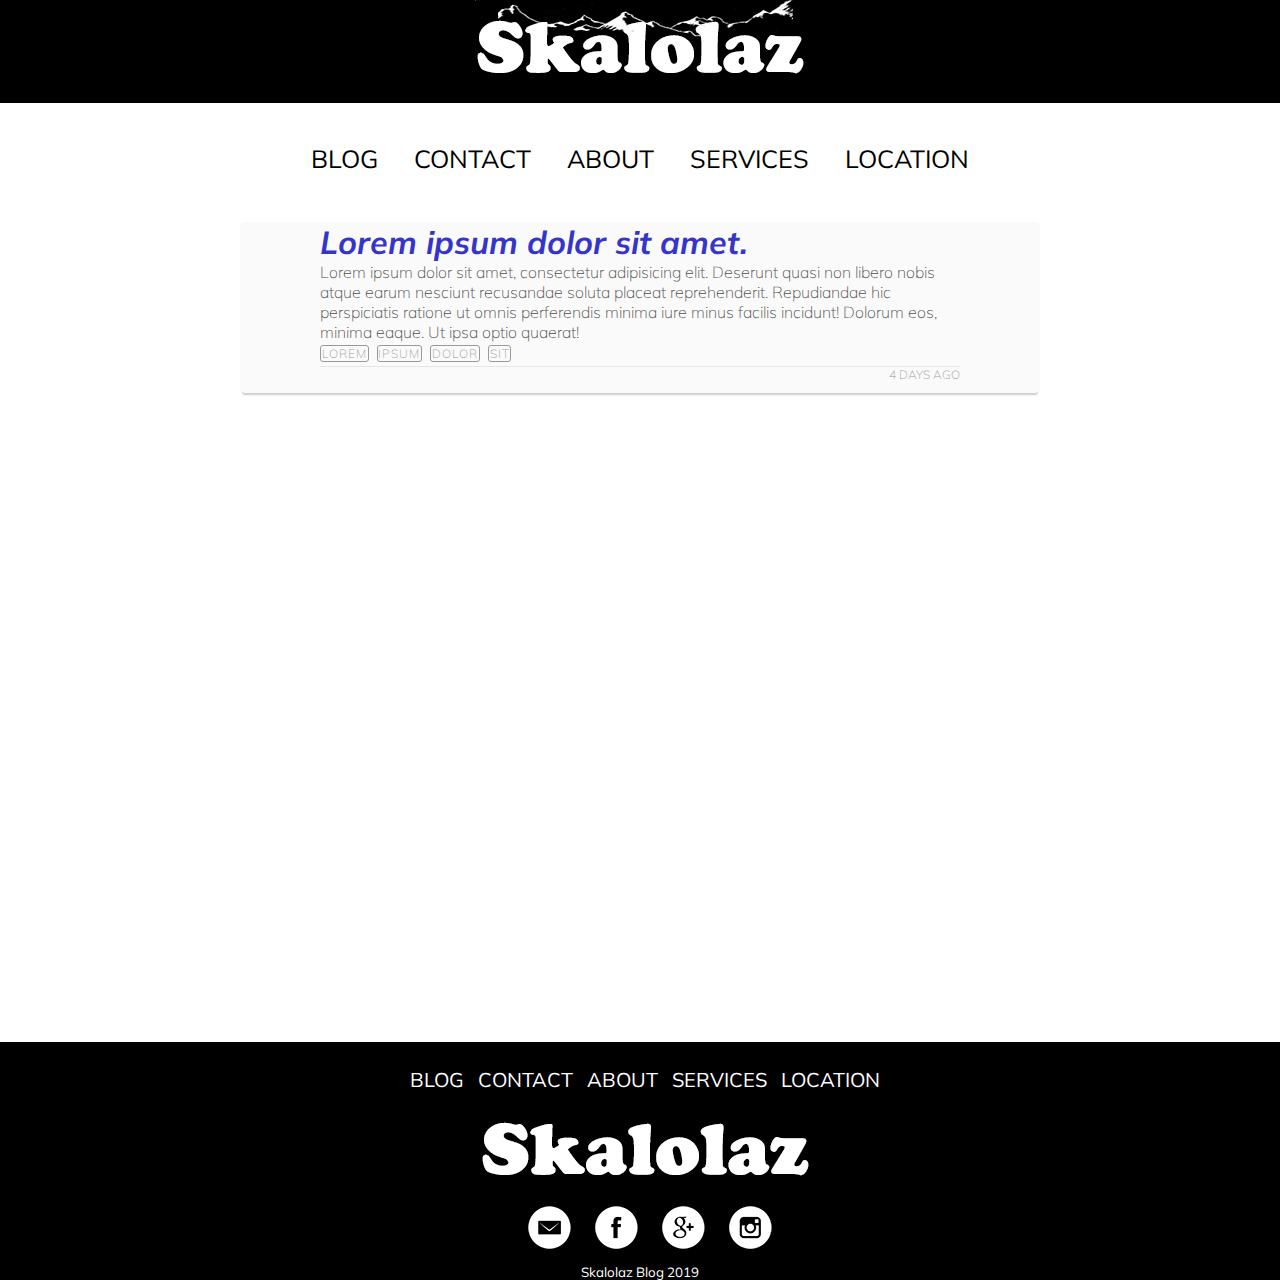
<file: blog.html>
<!DOCTYPE html>
<html lang="en">
<head>
	<meta charset="UTF-8">
	<title>Skalolaz Blog</title>
	<link rel="stylesheet" href="css/style.css">
	<link rel="stylesheet" href="js/script.js">
	<link href="https://fonts.googleapis.com/css?family=Muli" rel="stylesheet">
</head>
<body>
<header>
	<div class="logo">
		<div class="logo">
		<a href="index.html"><img class="graficlogo" src="img/logo2.png" alt="logo"></a>
		</div>
	</div>
	<nav>
		<div class="topnav" id="myTopnav">
			<a href="index.html">BLOG</a>
			<a href="contact.html">CONTACT</a>
			<a href="about.html">ABOUT</a>
			<a href="services.html">SERVICES</a>
			<a href="location.html">LOCATION</a>
			<a id="menu" href="#" class="icon">&#9776;</a>
		</div>
	</nav>
</header>

<main>
	<div class="blog-container">
		<div class="blog-header">
			<div class="blog-cover">
				
			</div>
		</div>
		<div class="blog-body">
			<div class="blog-title">
				<h1><a href="#">Lorem ipsum dolor sit amet.</a></h1>
			</div>
			<div class="blog-text">
				<p>Lorem ipsum dolor sit amet, consectetur adipisicing elit. Deserunt quasi non libero nobis atque earum nesciunt recusandae soluta placeat reprehenderit. Repudiandae hic perspiciatis ratione ut omnis perferendis minima iure minus facilis incidunt! Dolorum eos, minima eaque. Ut ipsa optio quaerat!</p>
			</div>
			<div class="blog-tags">
				<ul>
					<li><a href="#:">lorem</a></li>
					<li><a href="#:">ipsum</a></li>
					<li><a href="#:">dolor</a></li>
					<li><a href="#:">sit</a></li>
				</ul>
			</div>
		</div>
		<div class="blog-footer">
			<ul>
				<li class="published-date">4 days ago</li>
			</ul>
		</div>
	</div>


</main>

<footer>
	<nav>
		<a href="index.html">BLOG</a>
		<a href="contact.html">CONTACT</a>
		<a href="about.html">ABOUT</a>
		<a href="services.html">SERVICES</a>
		<a href="location.html">LOCATION</a>
	</nav>
	<div class="logo">
		<a href="index.html"><img class="graficlogo1" src="img/logo.jpg" alt="logo"></a>
	</div>
	<div class="social">
		<a href="#"><img src="img/em.png" alt=""></a>
		<a href="#"><img src="img/face.png" alt=""></a>
		<a href="#"><img src="img/goo.png" alt=""></a>
		<a href="#"><img src="img/inst.png" alt=""></a>
	</div>
	<p>
		Skalolaz Blog 2019
	</p>
</footer>




	<script src="js/script.js"></script>
</body>
</html>
</file>
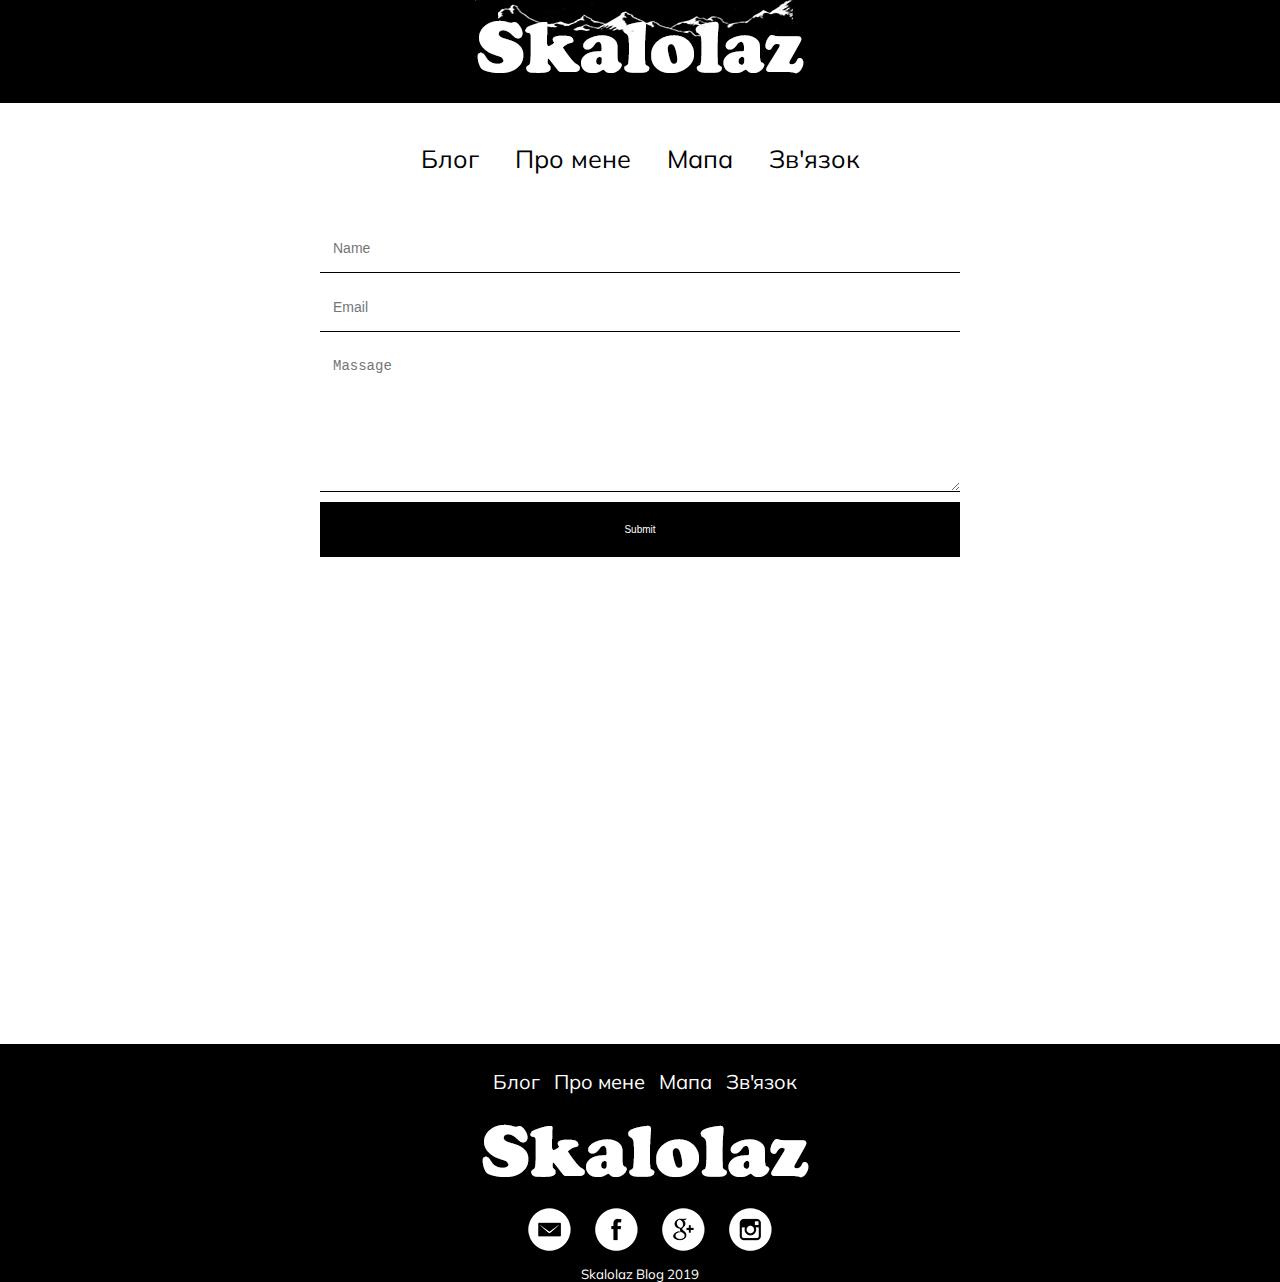
<file: contact.html>
<!DOCTYPE html>
<html lang="en">
<head>
	<meta charset="UTF-8">
	<title>Skalolaz Blog</title>
	<link rel="stylesheet" href="css/style.css">
	<link rel="stylesheet" href="js/script.js">
	<link href="https://fonts.googleapis.com/css?family=Muli" rel="stylesheet">
</head>
<body>
<header>
	<div class="logo">
		<div class="logo">
		<a href="index.html"><img class="graficlogo" src="img/logo2.png" alt="logo"></a>
		</div>
	</div>
	<nav>
		<div class="topnav" id="myTopnav">
			<a href="index.html">Блог</a>
			<a href="about.html">Про мене</a>
			<a href="location.html">Мапа</a>
			<a href="contact.html">Зв'язок</a>
		</div>
	</nav>
</header>

<main>
	<form class="form">
		<p><input type="text" name="name" class="feedback-input" placeholder="Name" id="name"></p>
		<p><input type="email" name="email" class="feedback-input" placeholder="Email" id="email"></p>
		<p><textarea name="" id="comment" placeholder="Massage" class="feedback-input"></textarea></p>
		<input type="submit" value="Submit" class="button-submit">
		<div class="easy"></div>
		</form>
</main>
<footer>
	<nav>
		<a href="index.html">Блог</a>
		<a href="about.html">Про мене</a>
		<a href="location.html">Мапа</a>
		<a href="contact.html">Зв'язок</a>
	</nav>
	<div class="logo">
		<a href="index.html"><img class="graficlogo1" src="img/logo.jpg" alt="logo"></a>
	</div>
	<div class="social">
		<a href="https://mail.google.com/mail/u/0/"><img src="img/em.png" alt="e-mail"></a>
		<a href="https://www.facebook.com/profile.php?id=100021815264156"><img src="img/face.png" alt="facebook"></a>
		<a href="https://plus.google.com/?hl=ru"><img src="img/goo.png" alt="google+"></a>
		<a href="https://www.instagram.com/mountainstyle_/?hl=ru"><img src="img/inst.png" alt="instagram"></a>
	</div>
	<p>
		Skalolaz Blog 2019
	</p>
</footer>




	<script src="js/script.js"></script>
</body>
</html>
</file>
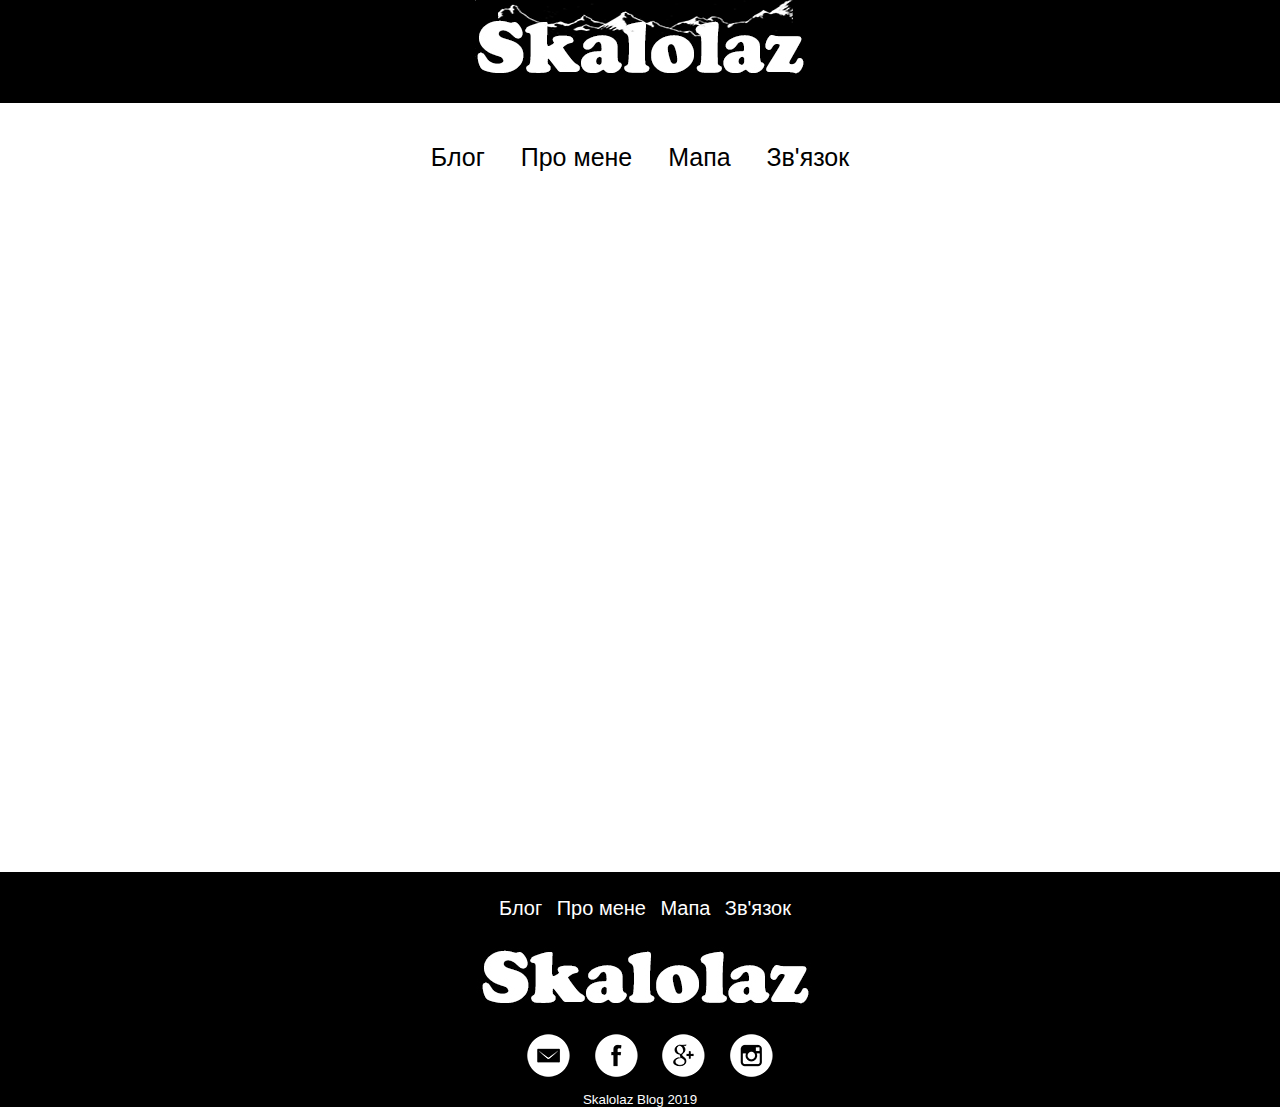
<file: location.html>
<!DOCTYPE html>
<html> 
<head> 
  <meta http-equiv="content-type" content="text/html; charset=UTF-8" /> 
  <title>Google Maps Multiple Markers</title> 
  <link rel="stylesheet" href="css/style.css">
  <script src="http://maps.google.com/maps/api/js?sensor=false" 
          type="text/javascript"></script>
</head> 
<body>
  <header>
  <div class="logo">
    <div class="logo">
    <a href="index.html"><img class="graficlogo" src="img/logo2.png" alt="logo"></a>
    </div>
  </div>
  <nav>
    <div class="topnav" id="myTopnav">
      <a href="index.html">Блог</a>
      <a href="about.html">Про мене</a>
      <a href="location.html">Мапа</a>
      <a href="contact.html">Зв'язок</a>
      <!--<a id="menu" href="#" class="icon">&#9776;</a>-->
    </div>
  </nav>
</header>
  <div id="map"></div>
<footer>
  <nav>
      <a href="index.html">Блог</a>
      <a href="about.html">Про мене</a>
      <a href="location.html">Мапа</a>
      <a href="contact.html">Зв'язок</a>
  </nav>
  <div class="logo">
    <a href="index.html"><img class="graficlogo1" src="img/logo.jpg" alt="logo"></a>
  </div>
  <div class="social">
    <a href="https://mail.google.com/mail/u/0/"><img src="img/em.png" alt="e-mail"></a>
    <a href="https://www.facebook.com/profile.php?id=100021815264156"><img src="img/face.png" alt="facebook"></a>
    <a href="https://plus.google.com/?hl=ru"><img src="img/goo.png" alt="google+"></a>
    <a href="https://www.instagram.com/mountainstyle_/?hl=ru"><img src="img/inst.png" alt="instagram"></a>
  </div>
  <p>
    Skalolaz Blog 2019
  </p>
</footer>
  <script type="text/javascript">
    var locations = [
      ['Говерла', 48.160984, 24.499823, 4],
      ['Монблан', 45.833277, 6.865089, 5],
      ['Ельбрус', 43.350100, 42.445142, 3],
      ['Деналі', 63.069633, -151.006984, 2],
      ['Фудзі', 35.361009, 138.727363, 1]
    ];

    var map = new google.maps.Map(document.getElementById('map'), {
      zoom: 2,
      center: new google.maps.LatLng(48.558121,58.986130),
      mapTypeId: google.maps.MapTypeId.ROADMAP
    });

    var infowindow = new google.maps.InfoWindow();

    var marker, i;

    for (i = 0; i < locations.length; i++) {  
      marker = new google.maps.Marker({
        position: new google.maps.LatLng(locations[i][1], locations[i][2]),
        map: map
      });

      google.maps.event.addListener(marker, 'click', (function(marker, i) {
        return function() {
          infowindow.setContent(locations[i][0]);
          infowindow.open(map, marker);
        }
      })(marker, i));
    }
  </script>
</body>
</html>
</file>
<file: css/style.css>
* {
	margin: 0;
	padding: 0;
}

a {
	text-decoration: none;
}

li {
	text-decoration: none;
	list-style: none;
}

body {
	font-family: 'Muli', sans-serif;
}

main{
	min-height: calc(100vh - 80px);
}

 #map{
 	width: auto;
 	height: 600px; 
 	margin: 50px;
 }

.logo {
	background: #000000;
	width: 100%;
	display: flex;
	justify-content: center;
}

.graficlogo {
	max-width: 100%;
	box-sizing: border-box;
}

nav {
	margin: auto;
	width: 800px;
	text-align: center;
}

.topnav {
	background-color: #fff;
	font-size: 14px;
	margin-top: 40px;
}

.topnav a {
	color: #000;
	text-align: center;
	padding: 14px 16px;
	font-size: 25px;
	font-style: bold;
}

.topnav a:hover {
	border-bottom: 1px solid #000;
}

.topnav .icon {
	display: none;
}

footer{
	width: 100%;
	height: auto; 
	background-color: #000;
	margin: 0 auto;
	text-align: center;
	padding-top: 25px;
}
footer a{
	color: white;
	font-size: 20px;
	margin-left: 10px;
	font-style: bold;
}
footer p{
	font-size: 10pt;
	color: #fff;
}

footer nav a:hover{
	border-bottom: 1px solid white;
}
.graficlogo1{
	margin-top: 10px;
}
.social img{
	margin-left: 10px;
	margin-bottom: 10px;
}
.social img:hover{
	background: #7B7878;
	border-radius: 50%;
}




.blog-container{
	background: #fafafa;
	border-radius: 5px;
	box-shadow: rgba(0,0,0,0.2) 0 4px 2px -2px;
	font-weight: 100;
	margin: 48px auto;
	width: 50rem; 
}
.blog-container a:hover{
	border-color: #ff4d4d;
	color: #ff4d4d;
}

.blog-body{
	margin: 0 auto;
	width: 80%;
}
.blog-title{
	color: #333;
	font-weight: 100;
}
.blog-title a{
	justify-content: center;
	font-weight: bold;
	font-style: italic;
	color: #3535CC;
}
.blog-text p{
	color: #4d4d4d;
}
.blog-tags ul{
	display: flex;
	flex-direction: row;
	flex-wrap: wrap;
	list-style: none;
	padding-left: 0;
}
.blog-tags li + li{
	margin-left: 0.5rem;
}
.blog-tags a{
	border: 1px solid #999999;
	border-radius: 3px;
	color: #999999;
	font-size: .75rem;
	height: 1.5rem;
	line-height: 1.5rem;
	letter-spacing: 1px;
	padding: 0 .05rem;
	text-align: center;
	text-transform: uppercase;
	white-space: nowrap;
	width: 5rem;
}
.blog-footer{
	border-top: 1px solid #e6e6e6;
	margin: 0 auto;
	padding-bottom: .125rem;
	width: 80%;
}
.blog-footer ul{
	list-style: none;
	display: flex;
	justify-content: flex-end;
	padding-left: 0;
}
.blog-footer li{
	color: #999999;
	font-size: .75rem;
	height: 1.5rem;
	text-align: center;
	text-transform: uppercase;
	position: relative;
	white-space: nowrap;
}
.publoshed-date{
	border: 1px solid #999999;
	border-radius: 3px;
	padding: 0 0.5rem;
}

h2{
	text-align: center;
	font-size: 32pt;
	margin-top: 10px;
}


.form{
	width: 50%;
	margin: 50px auto;
}
.feedback-input{
	color: #000;
	font-weight: 300;
	font-size: 14px;
	line-height: 22px;
	background-color: #fff;
	padding: 13px;
	margin-bottom: 10px;
	width: 100%;
	-webkit-box-sizing: border-box;
	-moz-box-sizing: border-box;
	box-sizing: border-box;
	border: 0px solid transparent;
	border-bottom: 1px solid #000;
}
textarea{
	width: 100%;
	height: 150px;
	resize: vertical;
}
.button-submit{
	float: left;
	width: 100%;
	border: 0px solid transparent;
	cursor: pointer;
	background-color: #000;
	color: white;
	font-size: 10px;
	padding-top: 22px;
	padding-bottom: 22px;
	transition: all 0.3s;
	margin-top: -4px;
	font-weight: 300;
}
.button-submit:hover{
	background-color: #fff;
	color: #000;
	border: 1px solid #fff;
}
.easy{
	width: 0;
	height: 74px;
	background-color: #fbfbfb;
	transition: .3s ease;
}


.about_container{
	width: 80%;
	margin: 50px auto;
	text-align: center;
}
.about_container img{
	width: 25%;
 	height: auto;
	max-width: 100%;
}
.about_container p{
	margin-top: 50px;       
}
.about_container h1{
	margin-top: 50px;
}
.about_container a{
	font-size: 13pt;
	font-weight: bold;
	font-style: italic;
	color: #000;
}
.about_container a:hover{
	background-color: #000;
	color: #fff;
	border: 1px solid #000;
}



.blog-1{
	width: 80%;
	margin: 50px auto;
	text-align: center;
}
.blog-1{
	font-size: 14pt;
}
.blog-1 img{
	width: 70%;
	height: 70%;
	max-width: 100%;
}	
.blog-1-container{
	width: 80%;
	margin: 50px auto;
	text-align: center;
}
.blog-1-container p{
	margin-top: 50px; 
}
.blog-1-container img{
	margin-top: 25px;
}
.blog-cover1{
	background: url(../img/gori.jpg);
	background-size: cover;
	border-radius: 5px 5px 0 0;
	height: 15rem;
	box-shadow: rgba(0,0,0,0.2) 0 64px 64px 16px;
}
.blog-cover2{
	background: url(../img/gori2.jpg);
	background-size: cover;
	border-radius: 5px 5px 0 0;
	height: 15rem;
	box-shadow: rgba(0,0,0,0.2) 0 64px 64px 16px;
}
.blog-cover3{
	background: url(../img/gori3.jpg);
	background-size: cover;
	border-radius: 5px 5px 0 0;
	height: 15rem;
	box-shadow: rgba(0,0,0,0.2) 0 64px 64px 16px;
}
.blog-cover4{
	background: url(../img/shatri.jpg);
	background-size: cover;
	border-radius: 5px 5px 0 0;
	height: 15rem;
	box-shadow: rgba(0,0,0,0.2) 0 64px 64px 16px;
}
.blog-cover5{
	background: url(../img/fudzi.jpg);
	background-size: cover;
	border-radius: 5px 5px 0 0;
	height: 15rem;
	box-shadow: rgba(0,0,0,0.2) 0 64px 64px 16px;
}




@media screen and (max-width: 768px) {
	.topnav a:not(:first-child) /*{
		display: none;
	}
	.topnav a.icon {
		float: right;
		margin-top: -17px;
		display: block;
		color: black;
	}*/
	nav {
		width: 100%;
		height: 100%;
	}
	.topnav.responsive {
		position: relative;
	}
	.topnav.responsive a.icon {
		position: absolute;
		right: 0;
		top: 0;
	}
	.topnav.responsive a {
		float: none;
		display: block;
		text-align: left;
	}
	.blog-container{
	width: 28rem;
	}
}



@media screen and (max-width: 420px){
	.advantages{
		flex-direction: column;
	}
	.blog-container{
	width: 2rem;
	}
	.sevices_container{

	grid-template-columns: auto;
}

}
</file>
